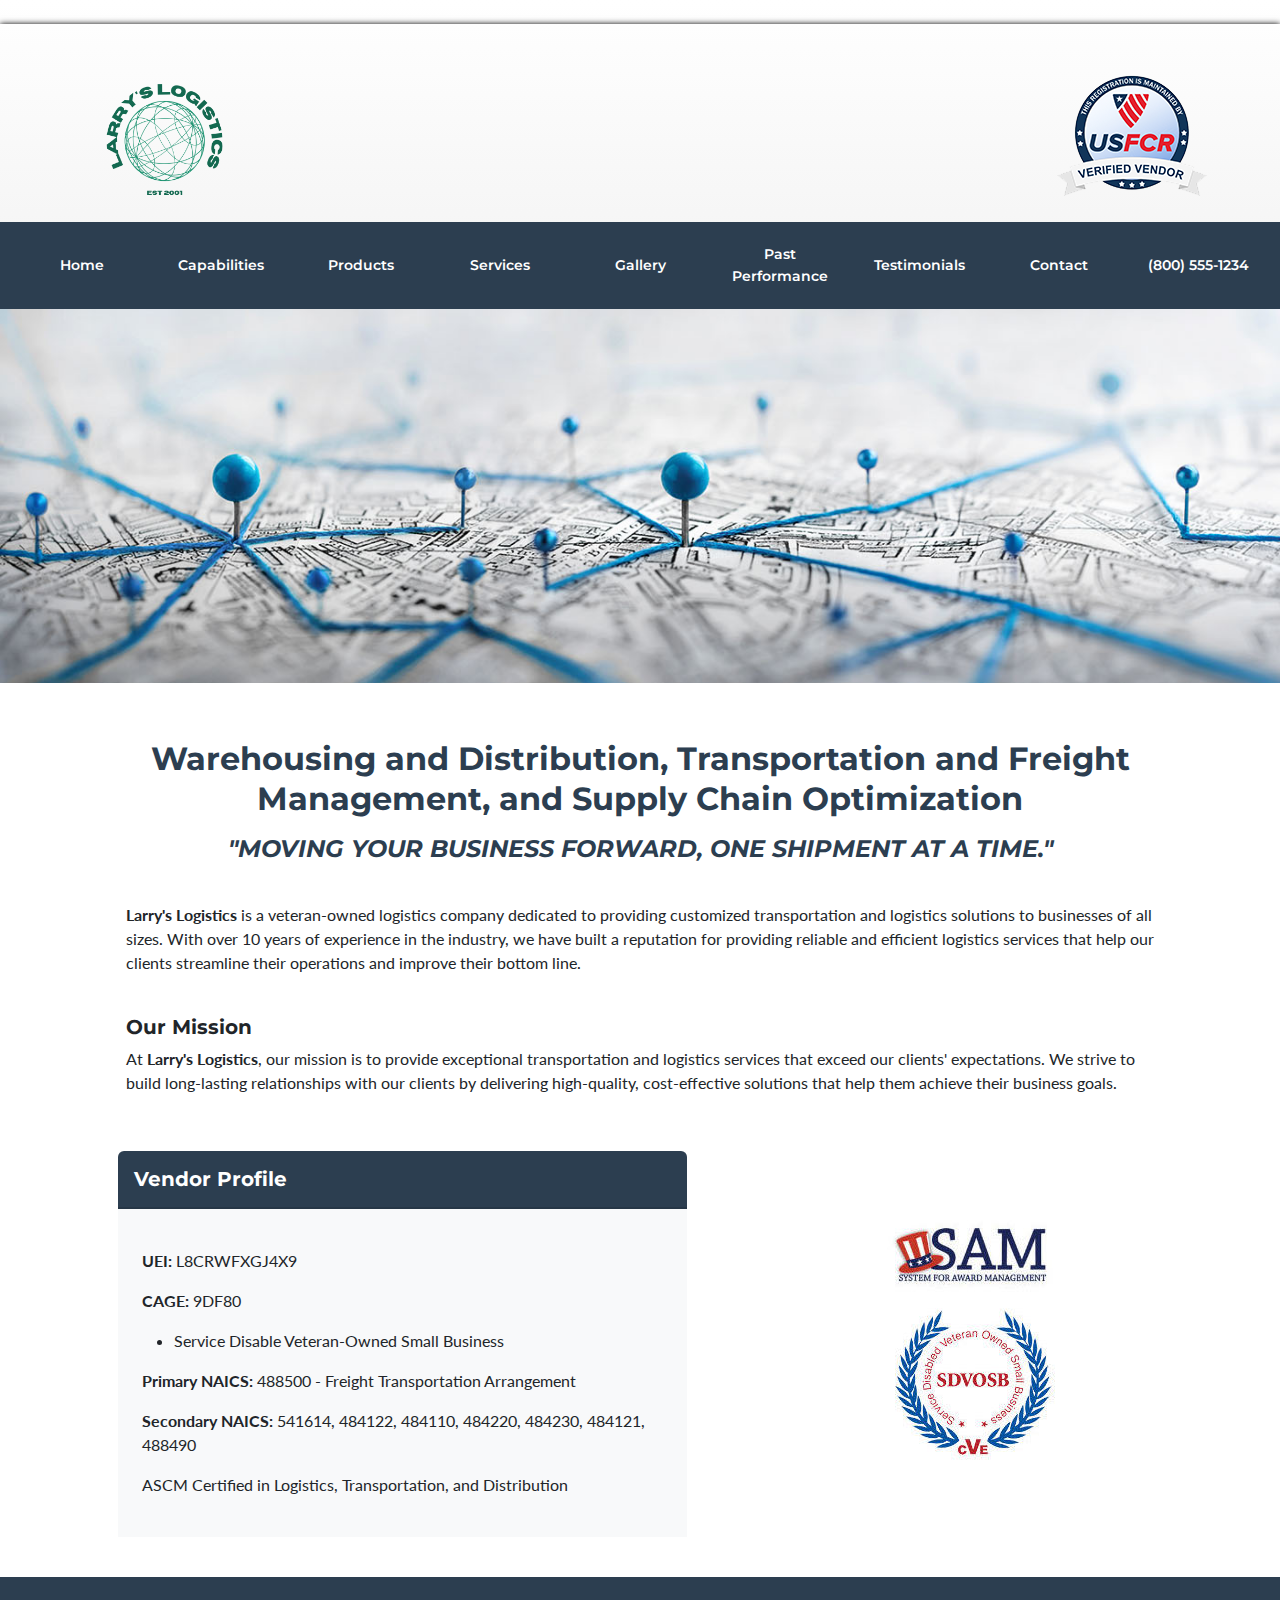
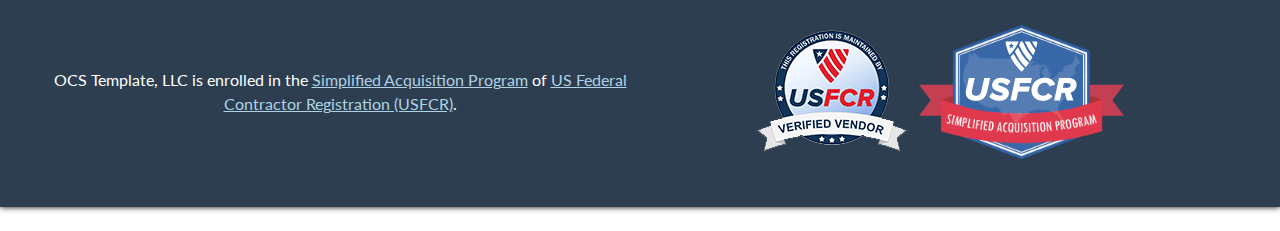
<file: index.html>
<!DOCTYPE html>
<html lang="en">
    <head>
        <meta charset="utf-8" />
        <meta name="viewport" content="width=device-width, initial-scale=1, shrink-to-fit=yes" />
        <meta name="Online Capabilities Statement" content="" />
        <title>Sample - Online Capabilities Website</title>
        <!-- Google fonts-->
        <link href="https://fonts.googleapis.com/css?family=Montserrat:400,700" rel="stylesheet" type="text/css" />
        <link href="https://fonts.googleapis.com/css?family=Lato:400,700,400italic,700italic" rel="stylesheet" type="text/css" />
        <!-- Core theme CSS (includes Bootstrap)-->
        <link href="css/styles.css" rel="stylesheet" />
    </head>
    <body id="page-top">
        <div class="wrapper mx-auto my-0 my-md-4">
            <!-- Header Logo & Vendor Seal -->
            <div class="container">
                <div class="row pb-3 px-lg-3">
                    <div class="col-lg-10 col-md-10 align-items-center pl-lg-3">
                        <a href="index.html"><img src="assets/img/logo.png" class="img-fluid navbar-logo pt-3 pr-2" alt="Logo for Sample Company"></a>
                    </div>
                    <div class="col-lg-2 col-md-2 text-right d-none d-md-block d-lg-block px-lg-5">
                        <a href="https://usfcr.com/services/verified-vendor-program/" target="_blank" title="US Federal Contractor Registration"><img src="assets/vvs.png" class="img pt-3 pr-2" alt="US Federal Contractor Registration's System for Award Management Verified Vendor Seal"></a>
                    </div>
                </div>
            </div>
            <!-- Navigation-->
            <!-- (A) MENU WRAPPER -->
            <nav id="hamnav">
                <!-- (B) THE HAMBURGER -->
                <label for="hamburger">&#9776;Menu</label>
                <input type="checkbox" id="hamburger"/>
                  <!-- (C) MENU ITEMS -->
                    <div id="hamitems">
                        <a href="index.html" class="my-auto">Home</a>
                        <a href="capabilities.html" class="my-auto">Capabilities</a>
                        <a href="products.html" class="my-auto">Products</a>
                        <a href="services.html" class="my-auto">Services</a>
                        <a href="gallery.html" class="my-auto">Gallery</a>
                        <a href="pastperformance.html" class="my-auto">Past Performance</a>
                        <a href="testimonials.html" class="my-auto">Testimonials</a>
                        <a href="contact.html" class="my-auto">Contact</a>
                        <a href="tel:(800) 555-1234" class="my-auto">(800) 555-1234</a>
                    </div>
            </nav>
            <!-- Masthead-->
            <header class="bg-primary text-white text-center">
                <img src="assets/img/featured.jpg" class="img-fluid w-100" alt="Featured Image for Sample Business">
            </header>
            <!-- Introduction & Mission-->
            <section class="page-section bg-primary" id="intro">
                <div class="container">
                    <div class="row p-2">
                        <!-- Intro Section Heading-->
                        <h3 class="page-section-heading text-center text-secondary mb-0 pt-5">Warehousing and Distribution, Transportation and Freight Management, and Supply Chain Optimization</h3>
                        <h4 class="page-section-subheading text-center text-uppercase text-secondary fst-italic">"Moving your business forward, one shipment at a time."</h4>
                            <div class="card-body">
                                <p><strong>Larry's Logistics</strong> is a veteran-owned logistics company dedicated to providing customized transportation and logistics solutions to businesses of all sizes. With over 10 years of experience in the industry, we have built a reputation for providing reliable and efficient logistics services that help our clients streamline their operations and improve their bottom line.</p>
                                <br>
                                <h5>Our Mission</h5>
                                <p>At <strong>Larry's Logistics</strong>, our mission is to provide exceptional transportation and logistics services that exceed our clients' expectations. We strive to build long-lasting relationships with our clients by delivering high-quality, cost-effective solutions that help them achieve their business goals.</p>
                            </div>
                    </div>
                </div>
            </section>
            <!-- Vendor Profile -->
            <section class="page-section bg-primary mb-0 pb-4" id="vendor">
                <div class="container">
                    <div class="row">
                        <!-- Vendor Profile Card -->
                        <div class="card border-0 bg-primary ml-md-3 card-body col-lg-7 col-12" >
                            <div class="card-header bg-secondary text-white pt-3"><h5>Vendor Profile</h3></div>
                                <div class="card-body p-4 bg-light">
                                    <p class="card-text">
                                        <p><strong>UEI: </strong>L8CRWFXGJ4X9</p>
                                        <p><strong>CAGE: </strong>9DF80</p>
                                            <ul>
                                                <li>Service Disable Veteran-Owned Small Business</li>
                                            </ul>
                                        <p><strong>Primary NAICS:</strong> 488500 - Freight Transportation Arrangement</p>
                                        <p><strong>Secondary NAICS:</strong> 541614, 484122, 484110, 484220, 484230, 484121, 488490</p>
                                        <!-- <p><strong>PSC:</strong></p> -->
                                        <p>ASCM Certified in Logistics, Transportation, and Distribution</p>
                                    </p>
                                </div>
                        </div>
                        <!-- SAM Logo Card -->
                        <div class="card border-0 bg-primary ml-md-3 card-body col-lg-5 col-12">
                            <div class="h-100 m-auto d-flex flex-column justify-content-center text-center ">
                                <img class="img-fluid" src="assets/img/sdvosb.jpg" alt="SAM Logo">
                            </div>
                        </div>
                    </div>
            </section>
            <!-- Footer-->
            <footer class="footer text-center py-5">
                <div class="container-fluid">
                    <div class="row px-3 px-md-3">
                        <!-- Footer Location-->
                        <div class="col-md-6 d-flex align-items-center text-center">
                            <p class="mb-4 mb-lg-0">
                                OCS Template, LLC is enrolled in the <a href="http://www.simplifiedacquisitionprogram.org/" target="_blank">Simplified Acquisition Program</a> of <a href="https://usfcr.com/" target="_blank">US Federal Contractor Registration (USFCR)</a>.
                            </p>
                        </div>
                        <!-- Footer About Text-->
                        <div class="col-md-6 text-center">
                            <ul class="list-inline mb-0">
                                <li class="list-inline-item">
                                    <a href="https://usfcr.com/services/verified-vendor-program/" title="US Federal Contractor Registration"><img class="img-fluid" src="assets/vvs.png" alt="US Federal Contractor Registration's System for Award Management Verified Vendor Seal"></a>
                                </li>
                                <li class="list-inline-item">
                                    <a href="http://simplifiedacquisitionprogram.org">
                                        <img src="assets/sap.png" alt="Simplified Acquisition Program" title="Logo of the Simplified Acquisition Program">
                                    </a>
                                </li>
                            </ul>
                        </div>
                    </div>
                </div>
            </footer>
        </div>
        <div class="row">
        </div>
    </body>
</html>
</file>
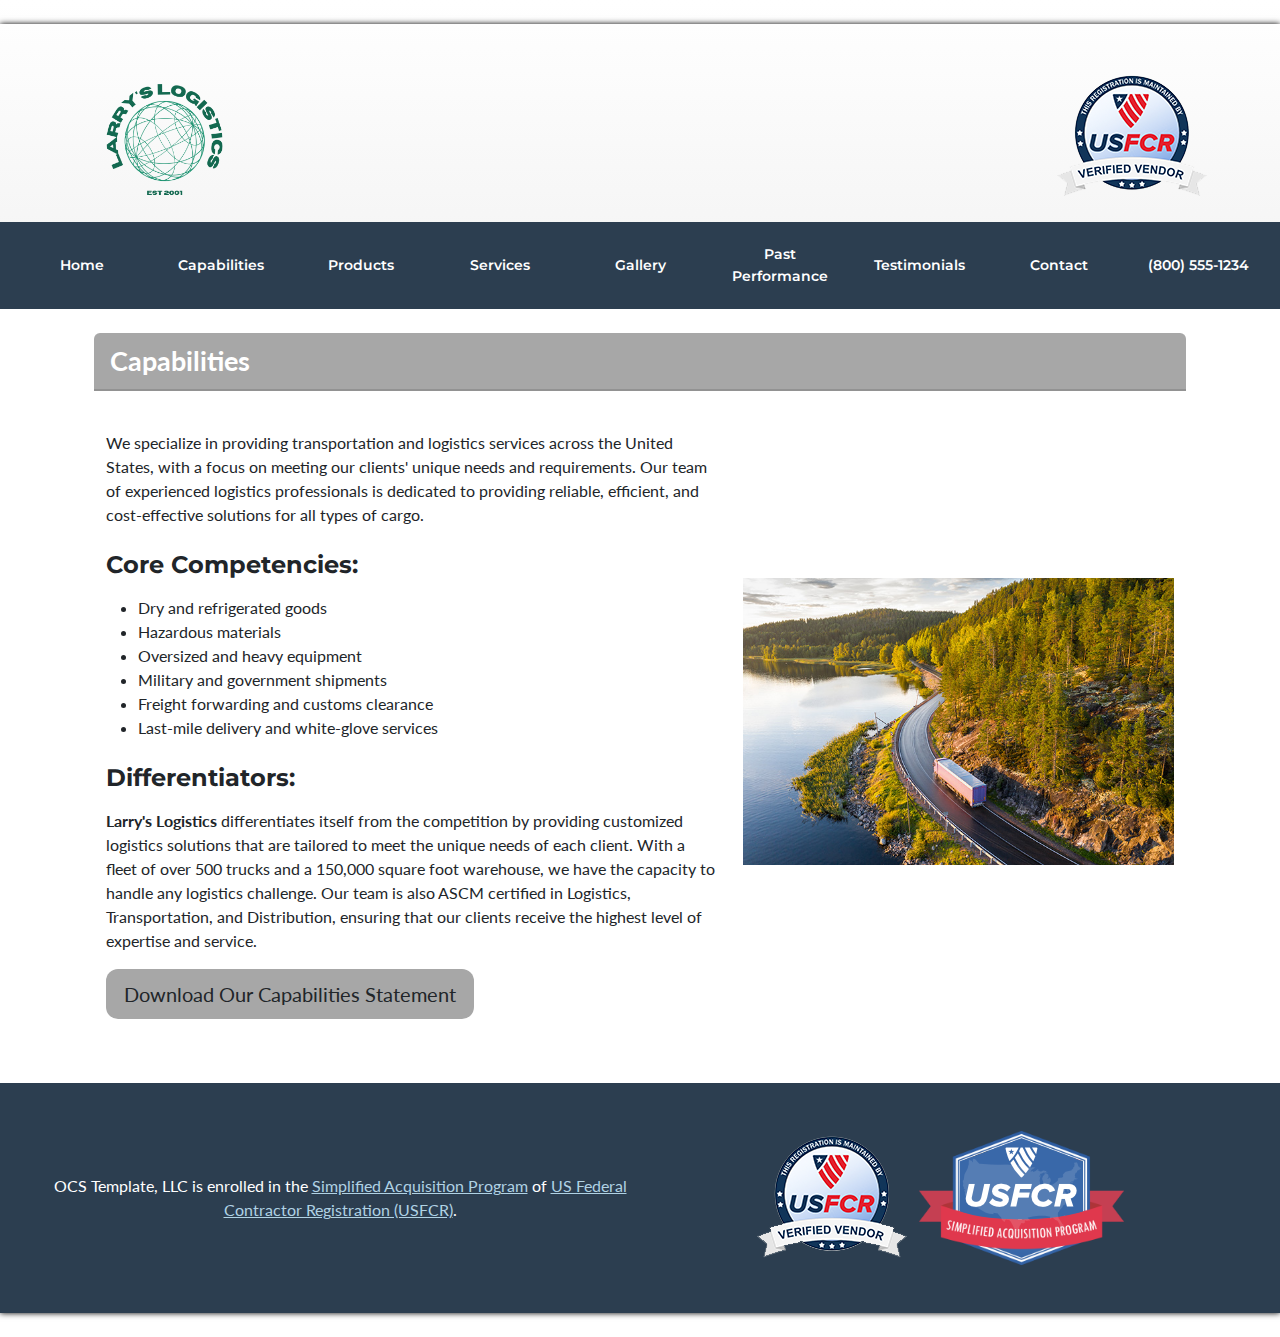
<file: capabilities.html>
<!DOCTYPE html>
<html lang="en">
    <head>
        <meta charset="utf-8" />
        <meta name="viewport" content="width=device-width, initial-scale=1, shrink-to-fit=yes" />
        <meta name="description" content="" />
        <title>Sample - Online Capabilities Website</title>
        <!-- Google fonts-->
        <link href="https://fonts.googleapis.com/css?family=Montserrat:400,700" rel="stylesheet" type="text/css" />
        <link href="https://fonts.googleapis.com/css?family=Lato:400,700,400italic,700italic" rel="stylesheet" type="text/css" />
        <!-- Core theme CSS (includes Bootstrap)-->
        <link href="css/styles.css" rel="stylesheet" />
    </head>
    <body id="page-top">
        <div class="wrapper mx-auto my-0 my-md-4">
            <!-- Header Logo & Vendor Seal -->
            <div class="container">
                <div class="row pb-3 px-lg-3">
                    <div class="col-lg-10 col-md-10 align-items-center pl-lg-3">
                        <a href="index.html"><img src="assets/img/logo.png" class="img-fluid navbar-logo pt-3 pr-2" alt="Logo for Sample Company"></a>
                    </div>
                    <div class="col-lg-2 col-md-2 text-right d-none d-md-block d-lg-block px-lg-5">
                        <a href="https://usfcr.com/services/verified-vendor-program/" target="_blank" title="US Federal Contractor Registration"><img src="assets/vvs.png" class="img pt-3 pr-2" alt="US Federal Contractor Registration's System for Award Management Verified Vendor Seal"></a>
                    </div>
                </div>
            </div>
            <!-- Navigation-->
            <nav id="hamnav">
                <!-- (B) THE HAMBURGER -->
                <label for="hamburger">&#9776;Menu</label>
                <input type="checkbox" id="hamburger"/>
                  <!-- (C) MENU ITEMS -->
                    <div id="hamitems">
                        <a href="index.html" class="my-auto">Home</a>
                        <a href="capabilities.html" class="my-auto">Capabilities</a>
                        <a href="products.html" class="my-auto">Products</a>
                        <a href="services.html" class="my-auto">Services</a>
                        <a href="gallery.html" class="my-auto">Gallery</a>
                        <a href="pastperformance.html" class="my-auto">Past Performance</a>
                        <a href="testimonials.html" class="my-auto">Testimonials</a>
                        <a href="contact.html" class="my-auto">Contact</a>
                        <a href="tel:(800) 555-1234" class="my-auto">(800) 555-1234</a>
                    </div>
            </nav>
            <!-- Capabilities -->
            <section class="page-section bg-primary mb-0" id="vendor">
                <div class="container">
                    <div class="row pt-4 px-4">
                        <div class="card-header bg-success text-white">
                            <strong>Capabilities</strong>
                        </div>
                        <!-- Capabilities Card -->
                        <div class="col-lg-7 col-md-7 col-sm-12 py-4 bg-primary border-0 pb-lg-5 pb-md-5 pb-sm-0" >
                            <p class="card-text">
                                <p>We specialize in providing transportation and logistics services across the United States, with a focus on meeting our clients' unique needs and requirements. Our team of experienced logistics professionals is dedicated to providing reliable, efficient, and cost-effective solutions for all types of cargo.</p>
                                <h4 class="py-2">Core Competencies:</h4>
                                    <ul>
                                        <li>Dry and refrigerated goods</li>
                                        <li>Hazardous materials</li>
                                        <li>Oversized and heavy equipment</li>
                                        <li>Military and government shipments</li>
                                        <li>Freight forwarding and customs clearance</li>
                                        <li>Last-mile delivery and white-glove services</li>
                                    </ul>
                                <!-- Differentiators Card -->
                                <h4 class="py-2">Differentiators:</h4>
                                    <p><strong>Larry's Logistics </strong>differentiates itself from the competition by providing customized logistics solutions that are tailored to meet the unique needs of each client. With a fleet of over 500 trucks and a 150,000 square foot warehouse, we have the capacity to handle any logistics challenge. Our team is also ASCM certified in Logistics, Transportation, and Distribution, ensuring that our clients receive the highest level of expertise and service.</p>
                                    <a href="assets\capabilities.pdf" download="capabilities.pdf" class="btn btn-lg bg-success">Download Our Capabilities Statement</a>
                            </p>
                        </div>
                        <!-- Capabilities Images -->
                        <div class="m-auto align-items-center col-lg-5 col-md-5 py-3 pb-sm-5">
                            <img class="img-fluid" src="assets/img/cape-image1.jpg" alt="Cape Image 1">
                                    <!-- <img class="img-fluid" src="assets/img/cape-image1.jpg" alt="Cape Image 2" style="padding-top: 1.5rem"> -->
                                    <!-- <img class="img-fluid" src="assets/img/cape-image2.jpg" alt="Cape Image 3" style="padding-top: 1.5rem"> -->
                        </div>
                    </div>
                </div>
            </section>
            <!-- Footer-->
            <footer class="footer text-center py-5">
                <div class="container-fluid">
                    <div class="row px-3 px-md-3">
                        <!-- Footer Location-->
                        <div class="col-md-6 d-flex align-items-center text-center">
                            <p class="mb-4 mb-lg-0">
                                OCS Template, LLC is enrolled in the <a href="http://www.simplifiedacquisitionprogram.org/" target="_blank">Simplified Acquisition Program</a> of <a href="https://usfcr.com/" target="_blank">US Federal Contractor Registration (USFCR)</a>.
                            </p>
                        </div>
                        <!-- Footer About Text-->
                        <div class="col-md-6 text-center">
                            <ul class="list-inline mb-0">
                                <li class="list-inline-item">
                                    <a href="https://usfcr.com/services/verified-vendor-program/" title="US Federal Contractor Registration"><img class="img-fluid" src="assets/vvs.png" alt="US Federal Contractor Registration's System for Award Management Verified Vendor Seal"></a>
                                </li>
                                <li class="list-inline-item">
                                    <a href="http://simplifiedacquisitionprogram.org">
                                        <img src="assets/sap.png" alt="Simplified Acquisition Program" title="Logo of the Simplified Acquisition Program">
                                    </a>
                                </li>
                            </ul>
                        </div>
                    </div>
                </div>
            </footer>
        </div>
        <div class="row">
        </div>
    </body>
</html>
</file>
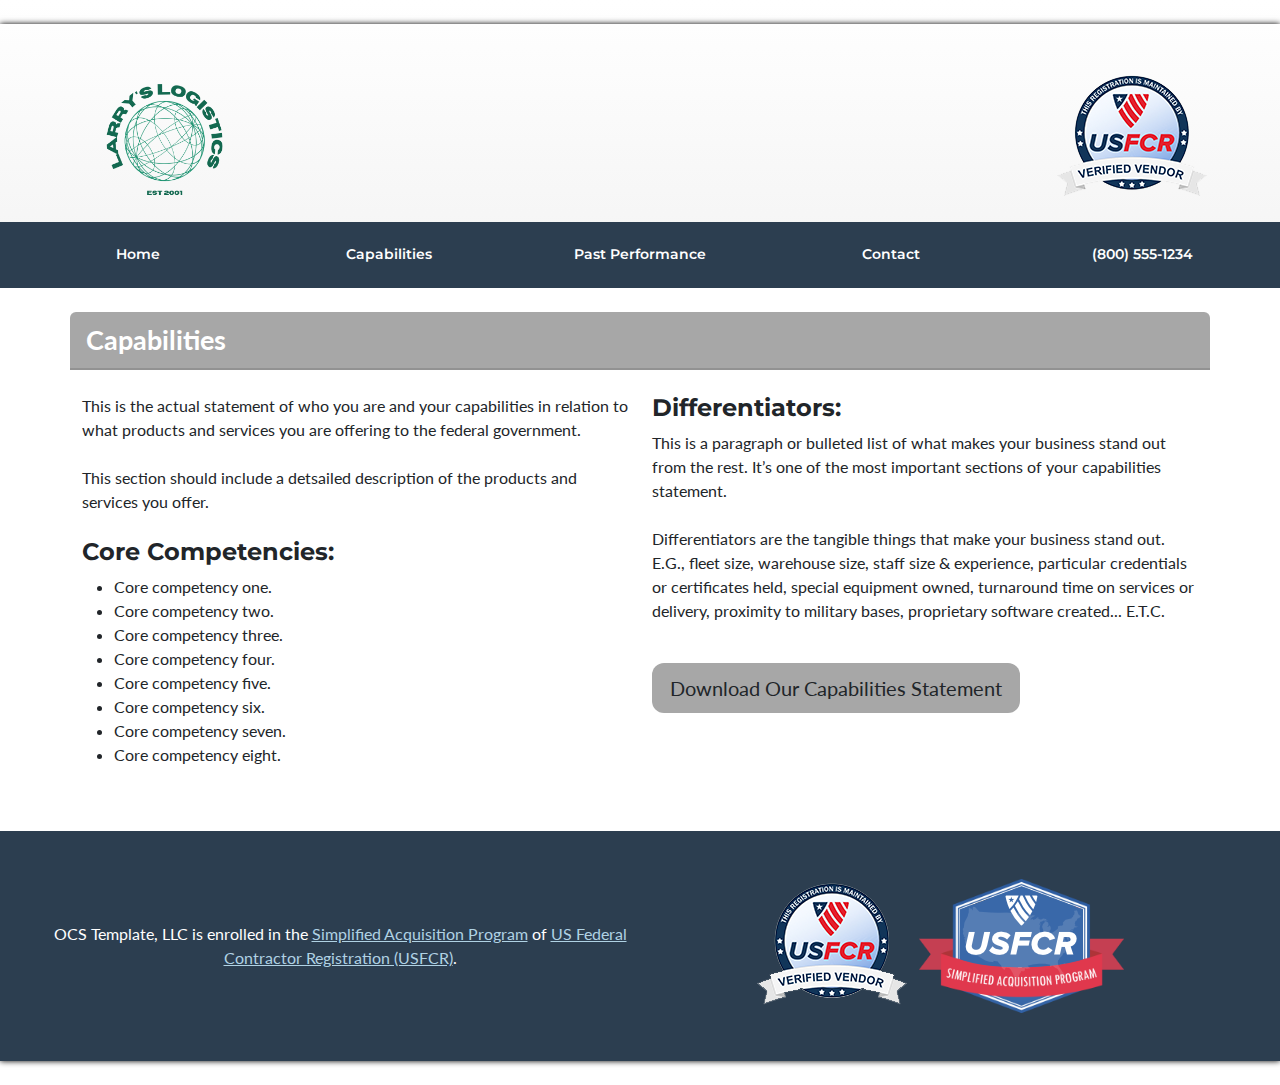
<file: capabilities_nopic.html>
<!DOCTYPE html>
<html lang="en">
	<head>
		<meta charset="utf-8" />
		<meta name="viewport" content="width=device-width, initial-scale=1, shrink-to-fit=yes" />
		<meta name="description" content="" />
		<title>Sample - Online Capabilities Website</title>
		<!-- Google fonts-->
		<link href="https://fonts.googleapis.com/css?family=Montserrat:400,700" rel="stylesheet" type="text/css" />
		<link href="https://fonts.googleapis.com/css?family=Lato:400,700,400italic,700italic" rel="stylesheet" type="text/css" />
		<!-- Core theme CSS (includes Bootstrap)-->
		<link href="css/styles.css" rel="stylesheet" />
	</head>
	<body id="page-top">
		<div class="wrapper mx-auto my-0 my-md-4">
			<!-- Header Logo & Vendor Seal -->
			<div class="container">
				<div class="row pb-3 px-lg-3">
					<div class="col-lg-10 col-md-10 align-items-center pl-lg-3">
						<a href="index.html"><img src="assets/img/logo.png" class="img-fluid navbar-logo pt-3 pr-2" alt="Logo for Sample Company"></a>
					</div>
					<div class="col-lg-2 col-md-2 text-right d-none d-md-block d-lg-block px-lg-5">
						<a href="https://usfcr.com/services/verified-vendor-program/" target="_blank" title="US Federal Contractor Registration"><img src="assets/vvs.png" class="img pt-3 pr-2" alt="US Federal Contractor Registration's System for Award Management Verified Vendor Seal"></a>
					</div>
				</div>
			</div>
			<!-- Navigation-->
			<nav id="hamnav">
                <!-- (B) THE HAMBURGER -->
                <label for="hamburger">&#9776;Menu</label>
                <input type="checkbox" id="hamburger"/>
                  <!-- (C) MENU ITEMS -->
                    <div id="hamitems">
                        <a href="index.html">Home</a>
                        <a href="capabilities.html">Capabilities</a>
                        <!-- <a href="products.html">Products</a>
                        <a href="services.html">Services</a>
                        <a href="gallery.html">Gallery</a> -->
                        <a href="pastperformance.html">Past Performance</a>
                        <!-- <a href="testimonials.html">Testimonials</a> -->
                        <a href="contact.html">Contact</a>
                        <a href="tel:(800) 555-1234">(800) 555-1234</a>
                    </div>
            </nav>
			<!-- Capabilities -->
			<section class="page-section bg-primary" id="vendor">
				<div class="container bg-primary">
					<div class="row">
						<div class="card-header mt-4 mb-4 bg-success text-white">
							<strong>Capabilities</strong>
						</div>
					</div>
					<!-- Capabilities Card -->
					<div class="row">
						<div class="col-lg-6 col-md-6 col-sm-12 card bg-primary border-0 pb-lg-5 pb-md-5 pb-sm-0" >
							<p>This is the actual statement of who you are and your capabilities in relation to what products and services you are offering to the federal government.
							<br><br>
							This section should include a detsailed description of the products and services you offer.</p>
							<h4 class="pt-2">Core Competencies:</h4>
								<ul>
									<li>Core competency one.</li>
									<li>Core competency two.</li>
									<li>Core competency three.</li>
									<li>Core competency four.</li>
									<li>Core competency five.</li>
									<li>Core competency six.</li>
									<li>Core competency seven.</li>
									<li>Core competency eight.</li>
								</ul>

						</div>
						<!-- Differentiators Card -->
						<div class=" border-0 bg-primary col-lg-6 col-md-6 col-sm-12">
							<h4>Differentiators:</h4>
								<p>This is a paragraph or bulleted list of what makes your business stand out from the rest. It’s one of the most important sections of your capabilities statement.
								<br><br>
								Differentiators are the tangible things that make your business stand out. E.G., fleet size, warehouse size, staff size & experience, particular credentials or certificates held, special equipment owned, turnaround time on services or delivery, proximity to military bases, proprietary software created... E.T.C.</p>
								<br><a href="assets\capabilities.pdf" download="capabilities.pdf" class="btn btn-lg bg-success">Download Our Capabilities Statement</a>
						</div>
					</div>
				</div>
			</section>
			<!-- Footer-->
			<footer class="footer text-center py-5">
				<div class="container-fluid">
					<div class="row px-3 px-md-3">
						<!-- Footer Location-->
						<div class="col-md-6 d-flex align-items-center text-center">
							<p class="mb-4 mb-lg-0">
								OCS Template, LLC is enrolled in the <a href="http://www.simplifiedacquisitionprogram.org/" target="_blank">Simplified Acquisition Program</a> of <a href="https://usfcr.com/" target="_blank">US Federal Contractor Registration (USFCR)</a>.
							</p>
						</div>
						<!-- Footer About Text-->
						<div class="col-md-6 text-center">
							<ul class="list-inline mb-0">
								<li class="list-inline-item">
									<a href="https://usfcr.com/services/verified-vendor-program/" title="US Federal Contractor Registration"><img class="img-fluid" src="assets/vvs.png" alt="US Federal Contractor Registration's System for Award Management Verified Vendor Seal"></a>
								</li>
								<li class="list-inline-item">
									<a href="http://simplifiedacquisitionprogram.org">
										<img src="assets/sap.png" alt="Simplified Acquisition Program" title="Logo of the Simplified Acquisition Program">
									</a>
								</li>
							</ul>
						</div>
					</div>
				</div>
			</footer>
		</div>
		<div class="row">
		</div>
	</body>
</html>
</file>
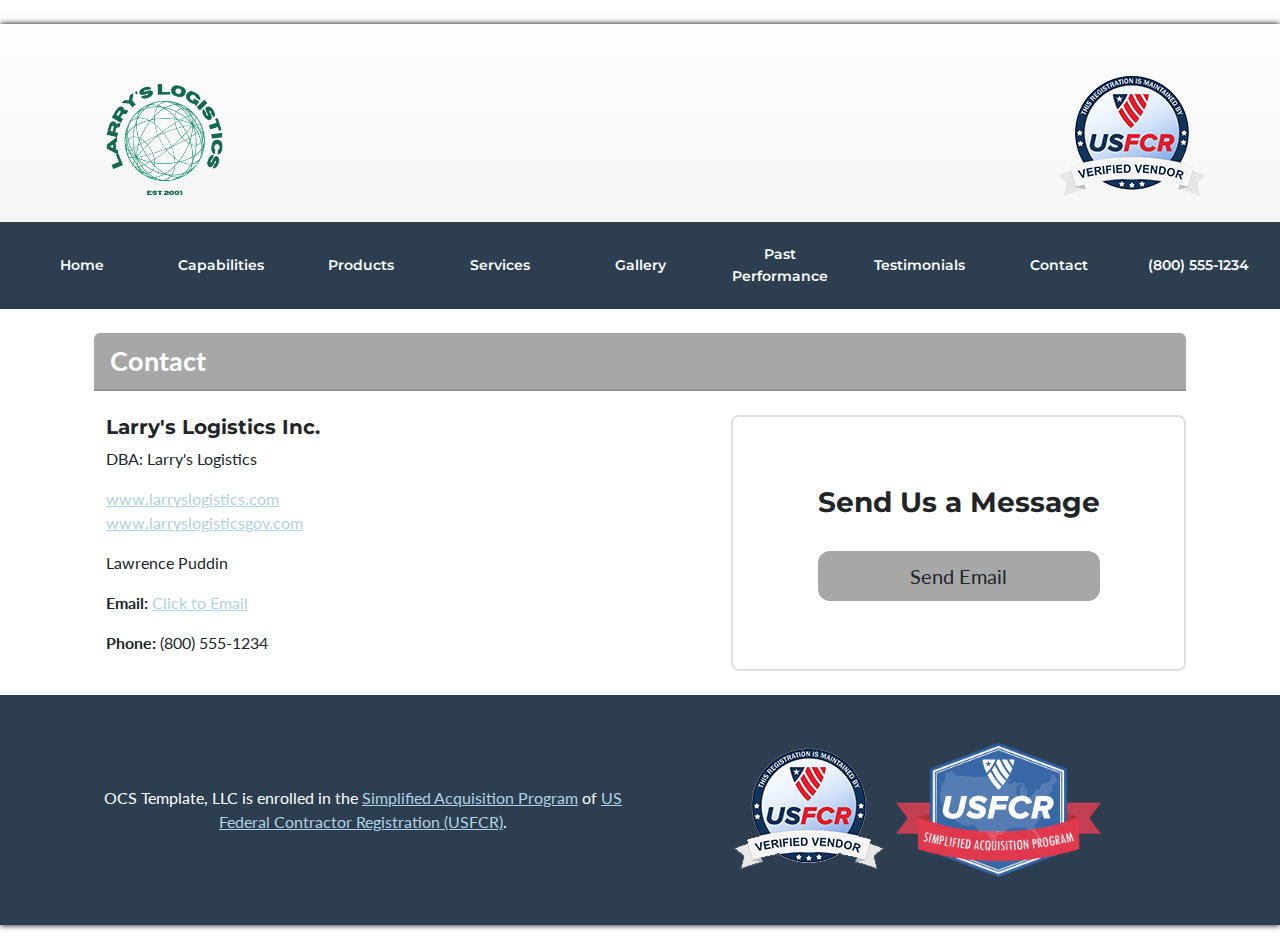
<file: contact.html>
<!DOCTYPE html>
<html lang="en">
    <head>
        <meta charset="utf-8" />
        <meta name="viewport" content="width=device-width, initial-scale=1, shrink-to-fit=yes" />
        <meta name="description" content="" />
        <title>Sample - Online Capabilities Website</title>
        <!-- Google fonts-->
        <link href="https://fonts.googleapis.com/css?family=Montserrat:400,700" rel="stylesheet" type="text/css" />
        <link href="https://fonts.googleapis.com/css?family=Lato:400,700,400italic,700italic" rel="stylesheet" type="text/css" />
        <!-- Core theme CSS (includes Bootstrap)-->
        <link href="css/styles.css" rel="stylesheet" />
    </head>
    <body id="page-top">
        <div class="wrapper mx-auto my-0 my-md-4">
            <!-- Header Logo & Vendor Seal -->
            <div class="container">
                <div class="row pb-3 px-lg-3">
                    <div class="col-lg-10 col-md-10 align-items-center pl-lg-3">
                        <a href="index.html"><img src="assets/img/logo.png" class="img-fluid navbar-logo pt-3 pr-2" alt="Logo for Sample Company"></a>
                    </div>
                    <div class="col-lg-2 col-md-2 text-right d-none d-md-block d-lg-block px-lg-5">
                        <a href="https://usfcr.com/services/verified-vendor-program/" target="_blank" title="US Federal Contractor Registration"><img src="assets/vvs.png" class="img pt-3 pr-2" alt="US Federal Contractor Registration's System for Award Management Verified Vendor Seal"></a>
                    </div>
                </div>
            </div>
            <!-- Navigation-->
            <nav id="hamnav">
                <!-- (B) THE HAMBURGER -->
                <label for="hamburger">&#9776;Menu</label>
                <input type="checkbox" id="hamburger"/>
                  <!-- (C) MENU ITEMS -->
                    <div id="hamitems">
                        <a href="index.html" class="my-auto">Home</a>
                        <a href="capabilities.html" class="my-auto">Capabilities</a>
                        <a href="products.html" class="my-auto">Products</a>
                        <a href="services.html" class="my-auto">Services</a>
                        <a href="gallery.html" class="my-auto">Gallery</a>
                        <a href="pastperformance.html" class="my-auto">Past Performance</a>
                        <a href="testimonials.html" class="my-auto">Testimonials</a>
                        <a href="contact.html" class="my-auto">Contact</a>
                        <a href="tel:(800) 555-1234" class="my-auto">(800) 555-1234</a>
                    </div>
            </nav>
            <!-- Contact Info -->
            <section class="page-section bg-primary" id="contact">
                <div class="container">
                    <div class="row pt-4 px-4">
                        <div class="card-header bg-success text-white">
                            <strong>Contact</strong>
                        </div>
                    </div>
                        <!-- Contact Card -->
                        <div class="row p-4">
                            <div class="card border-0 bg-white col-lg-7 col-12">
                                <h5>Larry's Logistics Inc.</h5>
                                <p>DBA: Larry's Logistics</p>
                                <p><a target="_blank" href="http://randomfactgenerator.net/">www.larryslogistics.com</a><br>
                                <a target="_blank" href="https://media1.giphy.com/media/lcvjDNIJ8CS88/giphy.gif?cid=ecf05e47p6uiuzqlcl4jjtfpejqibjkrxk7x5986298undu7&rid=giphy.gif&ct=g">www.larryslogisticsgov.com</a></p>
                                <p>Lawrence Puddin</p>
                                <p><strong>Email: </strong><a href="mailto:sapsupport@usfcr.com">Click to Email</a></p>
                                <p><strong>Phone: </strong>(800) 555-1234</p>
                            </div>
                            <!-- Send Email Card -->
                            <div class="card card-body col-lg-5 col-12 ">
                                <div class="h-100 m-auto d-flex flex-column justify-content-center text-center ">
                                    <h3>Send Us a Message</h3>
                                    <br><a href="mailto:sapsupport@usfcr.com?subject=Inquiry from your Online Capabilities Statement: " class="btn btn-lg bg-success">Send Email</a>
                                </div>
                            </div>
                        </div>

                </div>
            </section>
            <!-- Footer-->
            <footer class="footer text-center py-5">
                <div class="container">
                    <div class="row px-3 px-md-3">
                        <!-- Footer Location-->
                        <div class="col-md-6 d-flex align-items-center text-center">
                            <p class="mb-4 mb-lg-0">
                                OCS Template, LLC is enrolled in the <a href="http://www.simplifiedacquisitionprogram.org/" target="_blank">Simplified Acquisition Program</a> of <a href="https://usfcr.com/" target="_blank">US Federal Contractor Registration (USFCR)</a>.
                            </p>
                        </div>
                        <!-- Footer About Text-->
                        <div class="col-md-6 text-center">
                            <ul class="list-inline mb-0">
                                <li class="list-inline-item">
                                    <a href="https://usfcr.com/services/verified-vendor-program/" title="US Federal Contractor Registration"><img class="img-fluid" src="assets/vvs.png" alt="US Federal Contractor Registration's System for Award Management Verified Vendor Seal"></a>
                                </li>
                                <li class="list-inline-item">
                                    <a href="http://simplifiedacquisitionprogram.org">
                                        <img src="assets/sap.png" alt="Simplified Acquisition Program" title="Logo of the Simplified Acquisition Program">
                                    </a>
                                </li>
                            </ul>
                        </div>
                    </div>
                </div>
            </footer>
        </div>
        <div class="row">
        </div>
    </body>
</html>
</file>
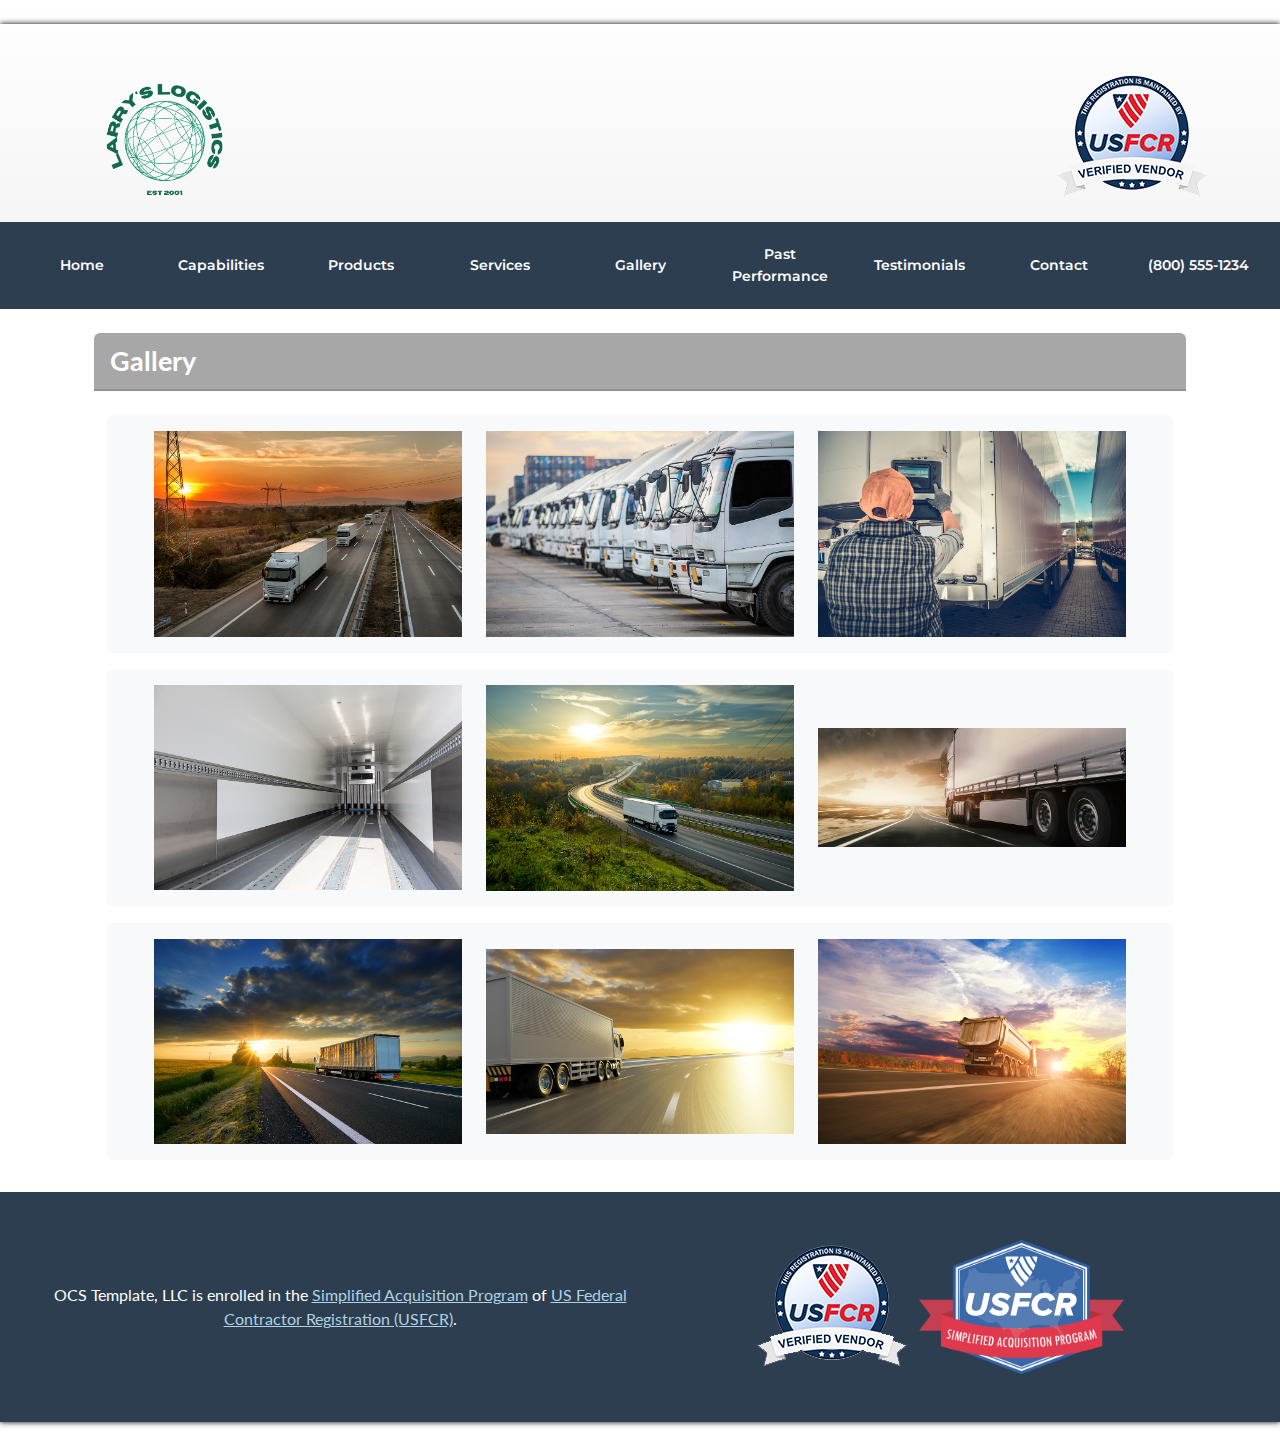
<file: gallery.html>
<!DOCTYPE html>
<html lang="en">
    <head>
        <meta charset="utf-8" />
        <meta name="viewport" content="width=device-width, initial-scale=1, shrink-to-fit=yes" />
        <meta name="description" content="" />
        <title>Sample - Online Capabilities Website</title>
        <!-- Google fonts-->
        <link href="https://fonts.googleapis.com/css?family=Montserrat:400,700" rel="stylesheet" type="text/css" />
        <link href="https://fonts.googleapis.com/css?family=Lato:400,700,400italic,700italic" rel="stylesheet" type="text/css" />
        <!-- Core theme CSS (includes Bootstrap)-->
        <link href="css/styles.css" rel="stylesheet" />
    </head>
    <body id="page-top">
        <div class="wrapper mx-auto my-0 my-md-4">
            <!-- Header Logo & Vendor Seal -->
            <div class="container">
                <div class="row pb-3 px-lg-3">
                    <div class="col-lg-10 col-md-10 align-items-center pl-lg-3">
                        <a href="index.html"><img src="assets/img/logo.png" class="img-fluid navbar-logo pt-3 pr-2" alt="Logo for Sample Company"></a>
                    </div>
                    <div class="col-lg-2 col-md-2 text-right d-none d-md-block d-lg-block px-lg-5">
                        <a href="https://usfcr.com/services/verified-vendor-program/" target="_blank" title="US Federal Contractor Registration"><img src="assets/vvs.png" class="img pt-3 pr-2" alt="US Federal Contractor Registration's System for Award Management Verified Vendor Seal"></a>
                    </div>
                </div>
            </div>
            <!-- Navigation-->
            <nav id="hamnav">
                <!-- (B) THE HAMBURGER -->
                <label for="hamburger">&#9776;Menu</label>
                <input type="checkbox" id="hamburger"/>
                  <!-- (C) MENU ITEMS -->
                    <div id="hamitems">
                        <a href="index.html" class="my-auto">Home</a>
                        <a href="capabilities.html" class="my-auto">Capabilities</a>
                        <a href="products.html" class="my-auto">Products</a>
                        <a href="services.html" class="my-auto">Services</a>
                        <a href="gallery.html" class="my-auto">Gallery</a>
                        <a href="pastperformance.html" class="my-auto">Past Performance</a>
                        <a href="testimonials.html" class="my-auto">Testimonials</a>
                        <a href="contact.html" class="my-auto">Contact</a>
                        <a href="tel:(800) 555-1234" class="my-auto">(800) 555-1234</a>
                    </div>
            </nav>
            <!-- End Navigation-->
            <!-- Gallery -->
            <section class="page-section bg-primary mb-0" id="gallery">
                <div class="container">
                    <div class="row p-4">
                        <div class="card-header bg-success text-white"><strong>Gallery</strong>
                        </div>
                        <!-- 1st Gallery Row -->
                        <div class="pt-lg-4 pb-lg-2 pt-md-4 pb-md-2">
                            <div class="col-lg-12 card border-0 bg-light">
                                <div class="card-body row py-3">
                                    <div class="m-auto align-items-center col-lg-4 col-md-4">
                                        <a href="#gal1">
                                          <img src="assets/img/gal-01.jpg" class="img-fluid">
                                        </a>
                                        <a href="#_" class="lightbox" id="gal1">
                                          <img src="assets/img/gal-01.jpg" alt="Gallery Image 1">
                                        </a>
                                    </div>
                                    <div class="m-auto align-items-center col-lg-4 col-md-4">
                                        <a href="#gal2">
                                          <img src="assets/img/gal-02.jpg" class="img-fluid">
                                        </a>
                                        <a href="#_" class="lightbox" id="gal2">
                                            <img src="assets/img/gal-02.jpg" alt="Gallery Image 2">
                                        </a>
                                    </div>
                                    <div class="m-auto align-items-center col-lg-4 col-md-4">
                                        <a href="#gal3">
                                          <img src="assets/img/gal-03.jpg" class="img-fluid">
                                        </a>
                                        <a href="#_" class="lightbox" id="gal3">
                                            <img src="assets/img/gal-03.jpg" alt="Gallery Image 3">
                                        </a>
                                    </div>
                                </div>
                            </div>
                        </div>
                        <!-- 2nd Gallery Row -->
                        <div class="py-lg-2 py-md-2">
                            <div class="col-lg-12 card border-0 bg-light">
                                <div class="card-body row py-3">
                                    <div class="m-auto align-items-center col-lg-4 col-md-4">
                                        <a href="#gal4">
                                          <img src="assets/img/gal-04.jpg" class="img-fluid">
                                        </a>
                                        <a href="#_" class="lightbox" id="gal4">
                                            <img src="assets/img/gal-04.jpg" alt="Gallery Image 4">
                                        </a>
                                    </div>
                                    <div class="m-auto align-items-center col-lg-4 col-md-4">
                                        <a href="#gal5">
                                          <img src="assets/img/gal-05.jpg" class="img-fluid">
                                        </a>
                                        <a href="#_" class="lightbox" id="gal5">
                                            <img src="assets/img/gal-05.jpg" alt="Gallery Image 5">
                                        </a>
                                    </div>
                                    <div class="m-auto align-items-center col-lg-4 col-md-4">
                                        <a href="#gal6">
                                          <img src="assets/img/gal-06.jpg" class="img-fluid">
                                        </a>
                                        <a href="#_" class="lightbox" id="gal6">
                                            <img src="assets/img/gal-06.jpg" alt="Gallery Image 6">
                                        </a>
                                    </div>
                                </div>
                            </div>
                        </div>
                        <!-- 3rd Gallery Row -->
                        <div class="py-lg-2 py-md-2">
                            <div class="col-lg-12 card border-0 bg-light">
                                <div class="card-body row py-3">
                                    <div class="m-auto align-items-center col-lg-4 col-md-4">
                                        <a href="#gal7">
                                          <img src="assets/img/gal-07.jpg" class="img-fluid">
                                        </a>
                                        <a href="#_" class="lightbox" id="gal7">
                                            <img class="img-fluid" src="assets/img/gal-07.jpg" alt="Gallery Image 7">
                                        </a>
                                    </div>
                                    <div class="m-auto align-items-center col-lg-4 col-md-4">
                                        <a href="#gal8">
                                          <img src="assets/img/gal-08.jpg" class="img-fluid">
                                        </a>
                                        <a href="#_" class="lightbox" id="gal8">
                                            <img class="img-fluid" src="assets/img/gal-08.jpg" alt="Gallery Image 8">
                                        </a>
                                    </div>
                                    <div class="m-auto align-items-center col-lg-4 col-md-4">
                                        <a href="#gal9">
                                          <img src="assets/img/gal-09.jpg" class="img-fluid">
                                        </a>
                                        <a href="#_" class="lightbox" id="gal9">
                                            <img class="img-fluid" src="assets/img/gal-09.jpg" alt="Gallery Image 9">
                                        </a>
                                    </div>
                                </div>
                            </div>
                        </div>
                        <!-- End Gallery Rows -->
                    </div>
                </div>
            </section>
            <!-- End Gallery -->
            <!-- Footer-->
            <footer class="footer text-center py-5">
                <div class="container-fluid">
                    <div class="row px-3 px-md-3">
                        <!-- Footer Location-->
                        <div class="col-md-6 d-flex align-items-center text-center">
                            <p class="mb-4 mb-lg-0">
                                OCS Template, LLC is enrolled in the <a href="http://www.simplifiedacquisitionprogram.org/" target="_blank">Simplified Acquisition Program</a> of <a href="https://usfcr.com/" target="_blank">US Federal Contractor Registration (USFCR)</a>.
                            </p>
                        </div>
                        <!-- Footer About Text-->
                        <div class="col-md-6 text-center">
                            <ul class="list-inline mb-0">
                                <li class="list-inline-item">
                                    <a href="https://usfcr.com/services/verified-vendor-program/" title="US Federal Contractor Registration"><img class="img-fluid" src="assets/vvs.png" alt="US Federal Contractor Registration's System for Award Management Verified Vendor Seal"></a>
                                </li>
                                <li class="list-inline-item">
                                    <a href="http://simplifiedacquisitionprogram.org">
                                        <img src="assets/sap.png" alt="Simplified Acquisition Program" title="Logo of the Simplified Acquisition Program">
                                    </a>
                                </li>
                            </ul>
                        </div>
                    </div>
                </div>
            </footer>
        </div>
        <div class="row">
        </div>
    </body>
</html>
</file>
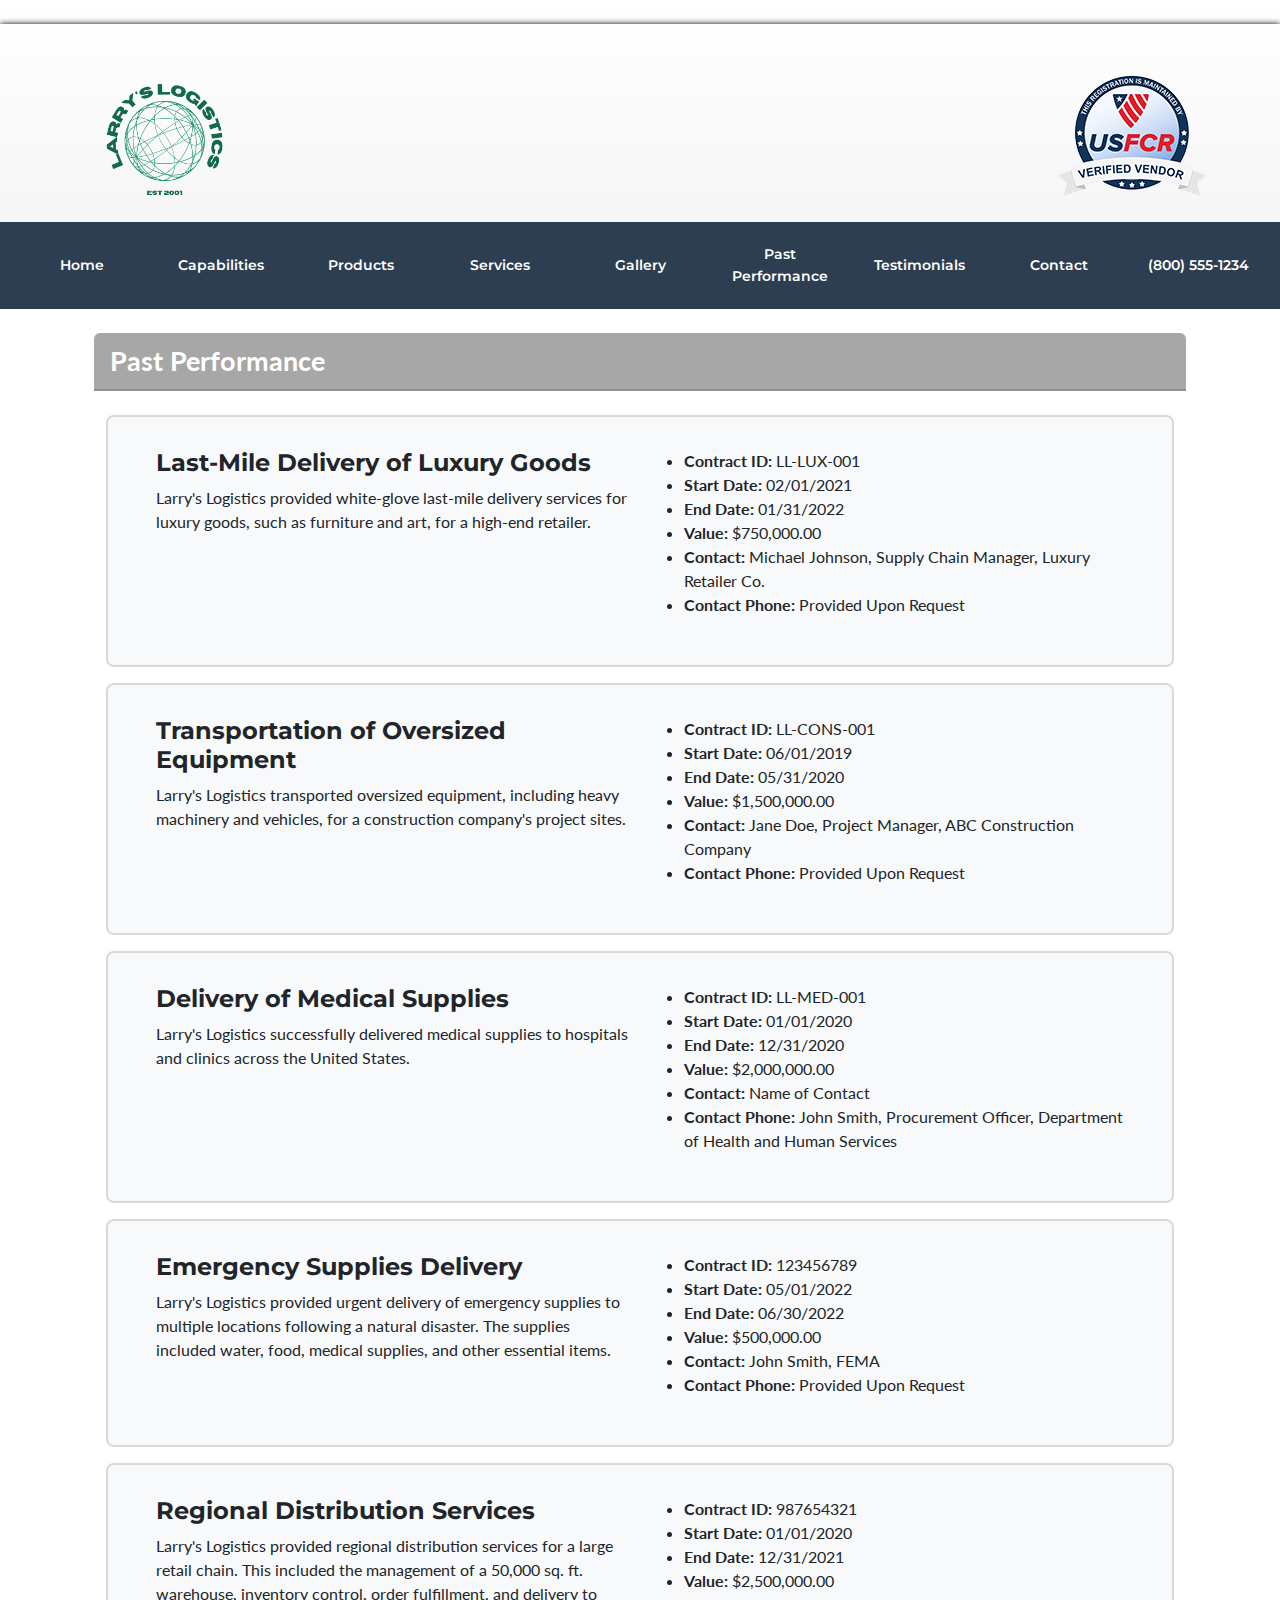
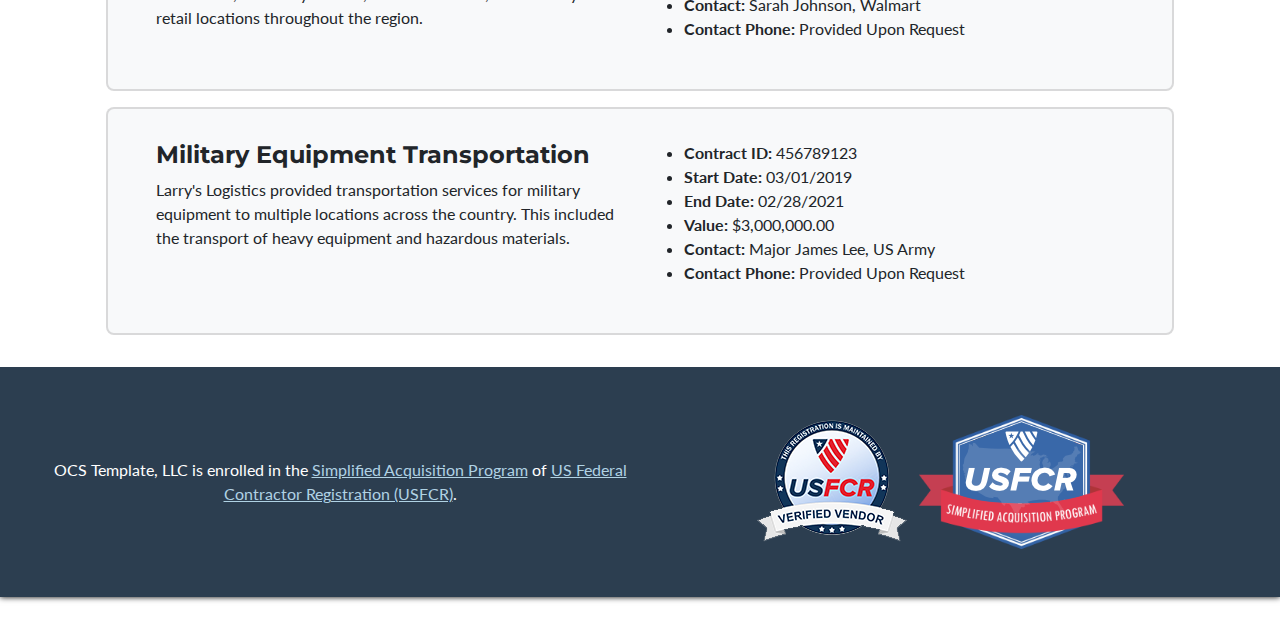
<file: pastperformance.html>
<!DOCTYPE html>
<html lang="en">
    <head>
        <meta charset="utf-8" />
        <meta name="viewport" content="width=device-width, initial-scale=1, shrink-to-fit=yes" />
        <meta name="description" content="" />
        <title>Sample - Online Capabilities Website</title>
        <!-- Google fonts-->
        <link href="https://fonts.googleapis.com/css?family=Montserrat:400,700" rel="stylesheet" type="text/css" />
        <link href="https://fonts.googleapis.com/css?family=Lato:400,700,400italic,700italic" rel="stylesheet" type="text/css" />
        <!-- Core theme CSS (includes Bootstrap)-->
        <link href="css/styles.css" rel="stylesheet" />
    </head>
    <body id="page-top">
        <div class="wrapper mx-auto my-0 my-md-4">
            <!-- Header Logo & Vendor Seal -->
            <div class="container">
                <div class="row pb-3 px-lg-3">
                    <div class="col-lg-10 col-md-10 align-items-center pl-lg-3">
                        <a href="index.html"><img src="assets/img/logo.png" class="img-fluid navbar-logo pt-3 pr-2" alt="Logo for Sample Company"></a>
                    </div>
                    <div class="col-lg-2 col-md-2 text-right d-none d-md-block d-lg-block px-lg-5">
                        <a href="https://usfcr.com/services/verified-vendor-program/" target="_blank" title="US Federal Contractor Registration"><img src="assets/vvs.png" class="img pt-3 pr-2" alt="US Federal Contractor Registration's System for Award Management Verified Vendor Seal"></a>
                    </div>
                </div>
            </div>
            <!-- Navigation-->
            <nav id="hamnav">
                <!-- (B) THE HAMBURGER -->
                <label for="hamburger">&#9776;Menu</label>
                <input type="checkbox" id="hamburger"/>
                  <!-- (C) MENU ITEMS -->
                    <div id="hamitems">
                        <a href="index.html" class="my-auto">Home</a>
                        <a href="capabilities.html" class="my-auto">Capabilities</a>
                        <a href="products.html" class="my-auto">Products</a>
                        <a href="services.html" class="my-auto">Services</a>
                        <a href="gallery.html" class="my-auto">Gallery</a>
                        <a href="pastperformance.html" class="my-auto">Past Performance</a>
                        <a href="testimonials.html" class="my-auto">Testimonials</a>
                        <a href="contact.html" class="my-auto">Contact</a>
                        <a href="tel:(800) 555-1234" class="my-auto">(800) 555-1234</a>
                    </div>
            </nav>
            <!-- End Navigation-->
            <!-- Past Performance -->
            <section class="page-section bg-primary mb-0" id="pastperformance">
                <div class="container">
                    <div class="row p-4">
                        <div class="card-header bg-success text-white"><strong>Past Performance</strong>
                        </div>
                        <!-- 1st Past Performance Card -->
                        <div class="pt-4 pb-2">
                            <div class="col-lg-12 card bg-light">
                                <div class="card-body">
                                   <div class="row py-3">
                                        <div class="col-md-6">
                                            <h4>Last-Mile Delivery of Luxury Goods</h4>
                                            <p>Larry's Logistics provided white-glove last-mile delivery services for luxury goods, such as furniture and art, for a high-end retailer.</p>
                                        </div>
                                        <div class="col-md-6 list-group-flush">
                                            <ul>
                                                <li class="list-goup-item"><strong>Contract ID: </strong>LL-LUX-001</li>
                                                <li class="list-goup-item"><strong>Start Date: </strong>02/01/2021</li>
                                                <li class="list-goup-item"><strong>End Date: </strong>01/31/2022</li>
                                                <li class="list-goup-item"><strong>Value: </strong>$750,000.00</li>
                                                <li class="list-goup-item"><strong>Contact: </strong>Michael Johnson, Supply Chain Manager, Luxury Retailer Co.</li>
                                                <li class="list-goup-item"><strong>Contact Phone: </strong>Provided Upon Request</li>
                                            </ul>
                                        </div>
                                    </div>
                                </div>
                            </div>
                        </div>
                        <!-- 2nd Past Performance Card -->
                        <div class="py-2">
                            <div class="col-lg-12 card bg-light">
                                <div class="card-body">
                                   <div class="row py-3">
                                        <div class="col-md-6">
                                            <h4>Transportation of Oversized Equipment</h4>
                                            <p>Larry's Logistics transported oversized equipment, including heavy machinery and vehicles, for a construction company's project sites.</p>
                                        </div>
                                        <div class="col-md-6 list-group-flush">
                                            <ul>
                                                <li class="list-goup-item"><strong>Contract ID: </strong>LL-CONS-001</li>
                                                <li class="list-goup-item"><strong>Start Date: </strong>06/01/2019</li>
                                                <li class="list-goup-item"><strong>End Date: </strong>05/31/2020</li>
                                                <li class="list-goup-item"><strong>Value: </strong>$1,500,000.00</li>
                                                <li class="list-goup-item"><strong>Contact: </strong>Jane Doe, Project Manager, ABC Construction Company</li>
                                                <li class="list-goup-item"><strong>Contact Phone: </strong>Provided Upon Request</li>
                                            </ul>
                                        </div>
                                    </div>
                                </div>
                            </div>
                        </div>
                        <!-- 3rd Past Performance Card -->
                        <div class="py-2">
                            <div class="col-lg-12 card bg-light">
                                <div class="card-body">
                                   <div class="row py-3">
                                        <div class="col-md-6">
                                            <h4>Delivery of Medical Supplies</h4>
                                            <p>Larry's Logistics successfully delivered medical supplies to hospitals and clinics across the United States.</p>
                                        </div>
                                        <div class="col-md-6 list-group-flush">
                                            <ul>
                                                <li class="list-goup-item"><strong>Contract ID: </strong>LL-MED-001</li>
                                                <li class="list-goup-item"><strong>Start Date: </strong>01/01/2020</li>
                                                <li class="list-goup-item"><strong>End Date: </strong>12/31/2020</li>
                                                <li class="list-goup-item"><strong>Value: </strong>$2,000,000.00</li>
                                                <li class="list-goup-item"><strong>Contact: </strong>Name of Contact</li>
                                                <li class="list-goup-item"><strong>Contact Phone: </strong>John Smith, Procurement Officer, Department of Health and Human Services</li>
                                            </ul>
                                        </div>
                                    </div>
                                </div>
                            </div>
                        </div>
                        <!-- 4th Past Performance Card -->
                        <div class="py-2">
                            <div class="col-lg-12 card bg-light">
                                <div class="card-body">
                                   <div class="row py-3">
                                        <div class="col-md-6">
                                            <h4>Emergency Supplies Delivery</h4>
                                            <p>Larry's Logistics provided urgent delivery of emergency supplies to multiple locations following a natural disaster. The supplies included water, food, medical supplies, and other essential items.</p>
                                        </div>
                                        <div class="col-md-6 list-group-flush">
                                            <ul>
                                                <li class="list-goup-item"><strong>Contract ID: </strong>123456789</li>
                                                <li class="list-goup-item"><strong>Start Date: </strong>05/01/2022</li>
                                                <li class="list-goup-item"><strong>End Date: </strong>06/30/2022</li>
                                                <li class="list-goup-item"><strong>Value: </strong>$500,000.00</li>
                                                <li class="list-goup-item"><strong>Contact: </strong>John Smith, FEMA</li>
                                                <li class="list-goup-item"><strong>Contact Phone: </strong>Provided Upon Request</li>
                                            </ul>
                                        </div>
                                    </div>
                                </div>
                            </div>
                        </div>
                        <!-- 5th Past Performance Card -->
                        <div class="py-2">
                            <div class="col-lg-12 card bg-light">
                                <div class="card-body">
                                   <div class="row py-3">
                                        <div class="col-md-6">
                                            <h4>Regional Distribution Services</h4>
                                            <p>Larry's Logistics provided regional distribution services for a large retail chain. This included the management of a 50,000 sq. ft. warehouse, inventory control, order fulfillment, and delivery to retail locations throughout the region.</p>
                                        </div>
                                        <div class="col-md-6 list-group-flush">
                                            <ul>
                                                <li class="list-goup-item"><strong>Contract ID: </strong>987654321</li>
                                                <li class="list-goup-item"><strong>Start Date: </strong>01/01/2020</li>
                                                <li class="list-goup-item"><strong>End Date: </strong>12/31/2021</li>
                                                <li class="list-goup-item"><strong>Value: </strong>$2,500,000.00</li>
                                                <li class="list-goup-item"><strong>Contact: </strong>Sarah Johnson, Walmart</li>
                                                <li class="list-goup-item"><strong>Contact Phone: </strong>Provided Upon Request</li>
                                            </ul>
                                        </div>
                                    </div>
                                </div>
                            </div>
                        </div>
                        <!-- 6th Past Performance Card -->
                        <div class="py-2">
                            <div class="col-lg-12 card bg-light">
                                <div class="card-body">
                                   <div class="row py-3">
                                        <div class="col-md-6">
                                            <h4>Military Equipment Transportation</h4>
                                            <p>Larry's Logistics provided transportation services for military equipment to multiple locations across the country. This included the transport of heavy equipment and hazardous materials.</p>
                                        </div>
                                        <div class="col-md-6 list-group-flush">
                                            <ul>
                                                <li class="list-goup-item"><strong>Contract ID: </strong>456789123</li>
                                                <li class="list-goup-item"><strong>Start Date: </strong>03/01/2019</li>
                                                <li class="list-goup-item"><strong>End Date: </strong>02/28/2021</li>
                                                <li class="list-goup-item"><strong>Value: </strong>$3,000,000.00</li>
                                                <li class="list-goup-item"><strong>Contact: </strong>Major James Lee, US Army</li>
                                                <li class="list-goup-item"><strong>Contact Phone: </strong>Provided Upon Request</li>
                                            </ul>
                                        </div>
                                    </div>
                                </div>
                            </div>
                        </div>
                        <!-- End Past Performance Card -->
                    </div>
                </div>
            </section>
            <!-- End Past Performance -->
            <!-- Footer-->
            <footer class="footer text-center py-5">
                <div class="container-fluid">
                    <div class="row px-3 px-md-3">
                        <!-- Footer Location-->
                        <div class="col-md-6 d-flex align-items-center text-center">
                            <p class="mb-4 mb-lg-0">
                                OCS Template, LLC is enrolled in the <a href="http://www.simplifiedacquisitionprogram.org/" target="_blank">Simplified Acquisition Program</a> of <a href="https://usfcr.com/" target="_blank">US Federal Contractor Registration (USFCR)</a>.
                            </p>
                        </div>
                        <!-- Footer About Text-->
                        <div class="col-md-6 text-center">
                            <ul class="list-inline mb-0">
                                <li class="list-inline-item">
                                    <a href="https://usfcr.com/services/verified-vendor-program/" title="US Federal Contractor Registration"><img class="img-fluid" src="assets/vvs.png" alt="US Federal Contractor Registration's System for Award Management Verified Vendor Seal"></a>
                                </li>
                                <li class="list-inline-item">
                                    <a href="http://simplifiedacquisitionprogram.org">
                                        <img src="assets/sap.png" alt="Simplified Acquisition Program" title="Logo of the Simplified Acquisition Program">
                                    </a>
                                </li>
                            </ul>
                        </div>
                    </div>
                </div>
            </footer>
        </div>
        <div class="row">
        </div>
    </body>
</html>
</file>
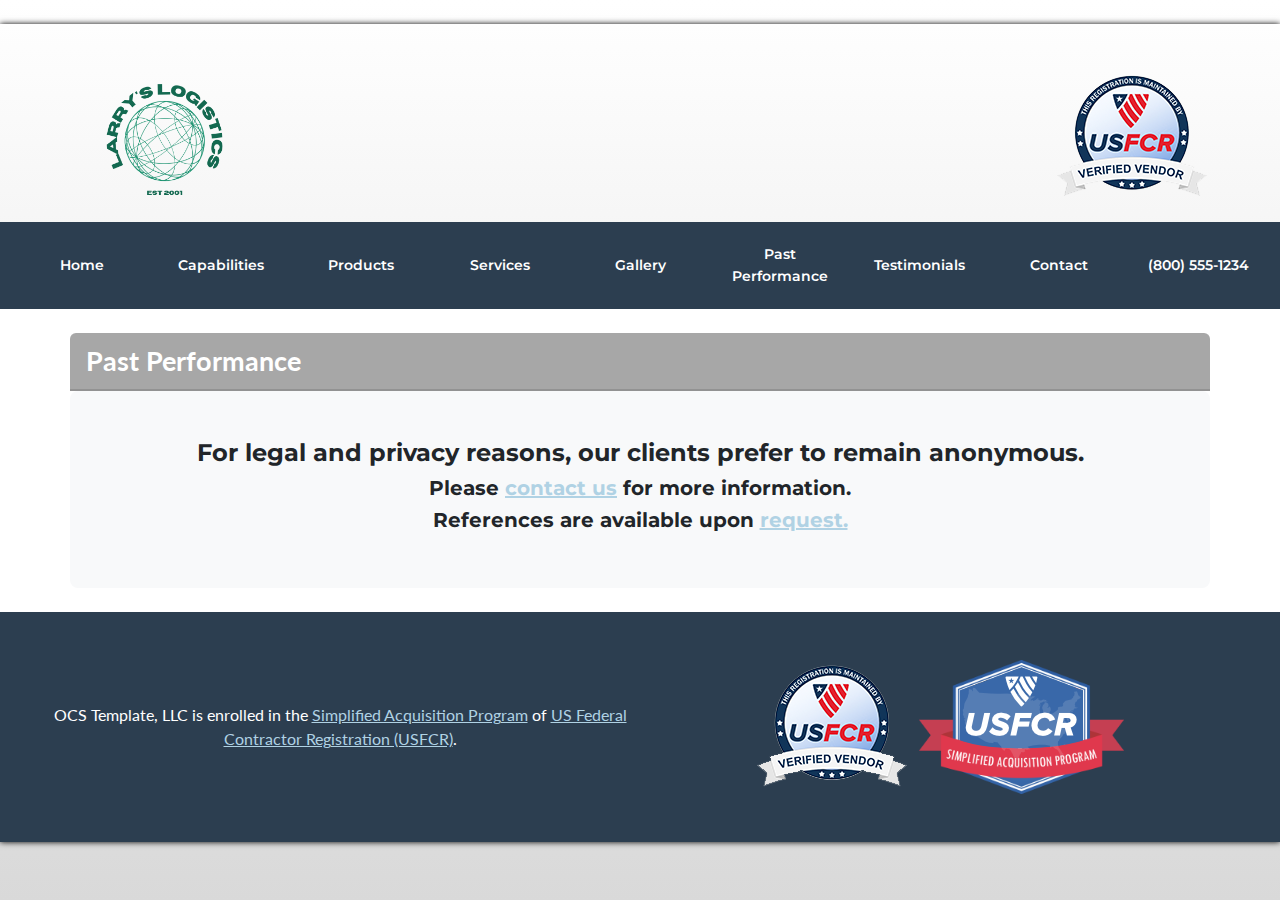
<file: pastperformance_none.html>
<!DOCTYPE html>
<html lang="en">
    <head>
        <meta charset="utf-8" />
        <meta name="viewport" content="width=device-width, initial-scale=1, shrink-to-fit=yes" />
        <meta name="description" content="" />
        <title>Sample - Online Capabilities Website</title>
        <!-- Google fonts-->
        <link href="https://fonts.googleapis.com/css?family=Montserrat:400,700" rel="stylesheet" type="text/css" />
        <link href="https://fonts.googleapis.com/css?family=Lato:400,700,400italic,700italic" rel="stylesheet" type="text/css" />
        <!-- Core theme CSS (includes Bootstrap)-->
        <link href="css/styles.css" rel="stylesheet" />
    </head>
    <body id="page-top">
        <div class="wrapper mx-auto my-0 my-md-4">
            <!-- Header Logo & Vendor Seal -->
            <div class="container">
                <div class="row pb-3 px-lg-3">
                    <div class="col-lg-10 col-md-10 align-items-center pl-lg-3">
                        <a href="index.html"><img src="assets/img/logo.png" class="img-fluid navbar-logo pt-3 pr-2" alt="Logo for Sample Company"></a>
                    </div>
                    <div class="col-lg-2 col-md-2 text-right d-none d-md-block d-lg-block px-lg-5">
                        <a href="https://usfcr.com/services/verified-vendor-program/" target="_blank" title="US Federal Contractor Registration"><img src="assets/vvs.png" class="img pt-3 pr-2" alt="US Federal Contractor Registration's System for Award Management Verified Vendor Seal"></a>
                    </div>
                </div>
            </div>
            <!-- Navigation-->
            <nav id="hamnav">
                <!-- (B) THE HAMBURGER -->
                <label for="hamburger">&#9776;Menu</label>
                <input type="checkbox" id="hamburger"/>
                  <!-- (C) MENU ITEMS -->
                    <div id="hamitems">
                        <a href="index.html" class="my-auto">Home</a>
                        <a href="capabilities.html" class="my-auto">Capabilities</a>
                        <a href="products.html" class="my-auto">Products</a>
                        <a href="services.html" class="my-auto">Services</a>
                        <a href="gallery.html" class="my-auto">Gallery</a>
                        <a href="pastperformance.html" class="my-auto">Past Performance</a>
                        <a href="testimonials.html" class="my-auto">Testimonials</a>
                        <a href="contact.html" class="my-auto">Contact</a>
                        <a href="tel:(800) 555-1234" class="my-auto">(800) 555-1234</a>
                    </div>
            </nav>
            <!-- End Navigation-->
            <!-- Past Performance -->
            <section class="page-section bg-primary" id="vendor">
                <div class="container bg-primary">
                    <div class="row">
                        <div class="card-header mt-4 bg-success text-white">
                            <strong>Past Performance</strong>
                        </div>
                    </div>
                    <!-- Capabilities Card -->
                    <div class="row">
                        <div class="col-12 card bg-light border-0 mb-4 pb-lg-5 pb-md-5 pb-sm-0" >
                            <h4 class="text-center pt-5">For legal and privacy reasons, our clients prefer to remain anonymous.</h4>
                            <h5 class="text-center">Please <a href="?contact">contact us</a> for more information.</h5>
                            <h5 class="text-center">References are available upon <a href="?contact">request.</a></h5>

                        </div>
                    </div>
                </div>
            </section>
            <!-- Footer-->
            <footer class="footer text-center py-5">
                <div class="container-fluid">
                    <div class="row px-3 px-md-3">
                        <!-- Footer Location-->
                        <div class="col-md-6 d-flex align-items-center text-center">
                            <p class="mb-4 mb-lg-0">
                                OCS Template, LLC is enrolled in the <a href="http://www.simplifiedacquisitionprogram.org/" target="_blank">Simplified Acquisition Program</a> of <a href="https://usfcr.com/" target="_blank">US Federal Contractor Registration (USFCR)</a>.
                            </p>
                        </div>
                        <!-- Footer About Text-->
                        <div class="col-md-6 text-center">
                            <ul class="list-inline mb-0">
                                <li class="list-inline-item">
                                    <a href="https://usfcr.com/services/verified-vendor-program/" title="US Federal Contractor Registration"><img class="img-fluid" src="assets/vvs.png" alt="US Federal Contractor Registration's System for Award Management Verified Vendor Seal"></a>
                                </li>
                                <li class="list-inline-item">
                                    <a href="http://simplifiedacquisitionprogram.org">
                                        <img src="assets/sap.png" alt="Simplified Acquisition Program" title="Logo of the Simplified Acquisition Program">
                                    </a>
                                </li>
                            </ul>
                        </div>
                    </div>
                </div>
            </footer>
        </div>
        <div class="row">
        </div>
    </body>
</html>
</file>
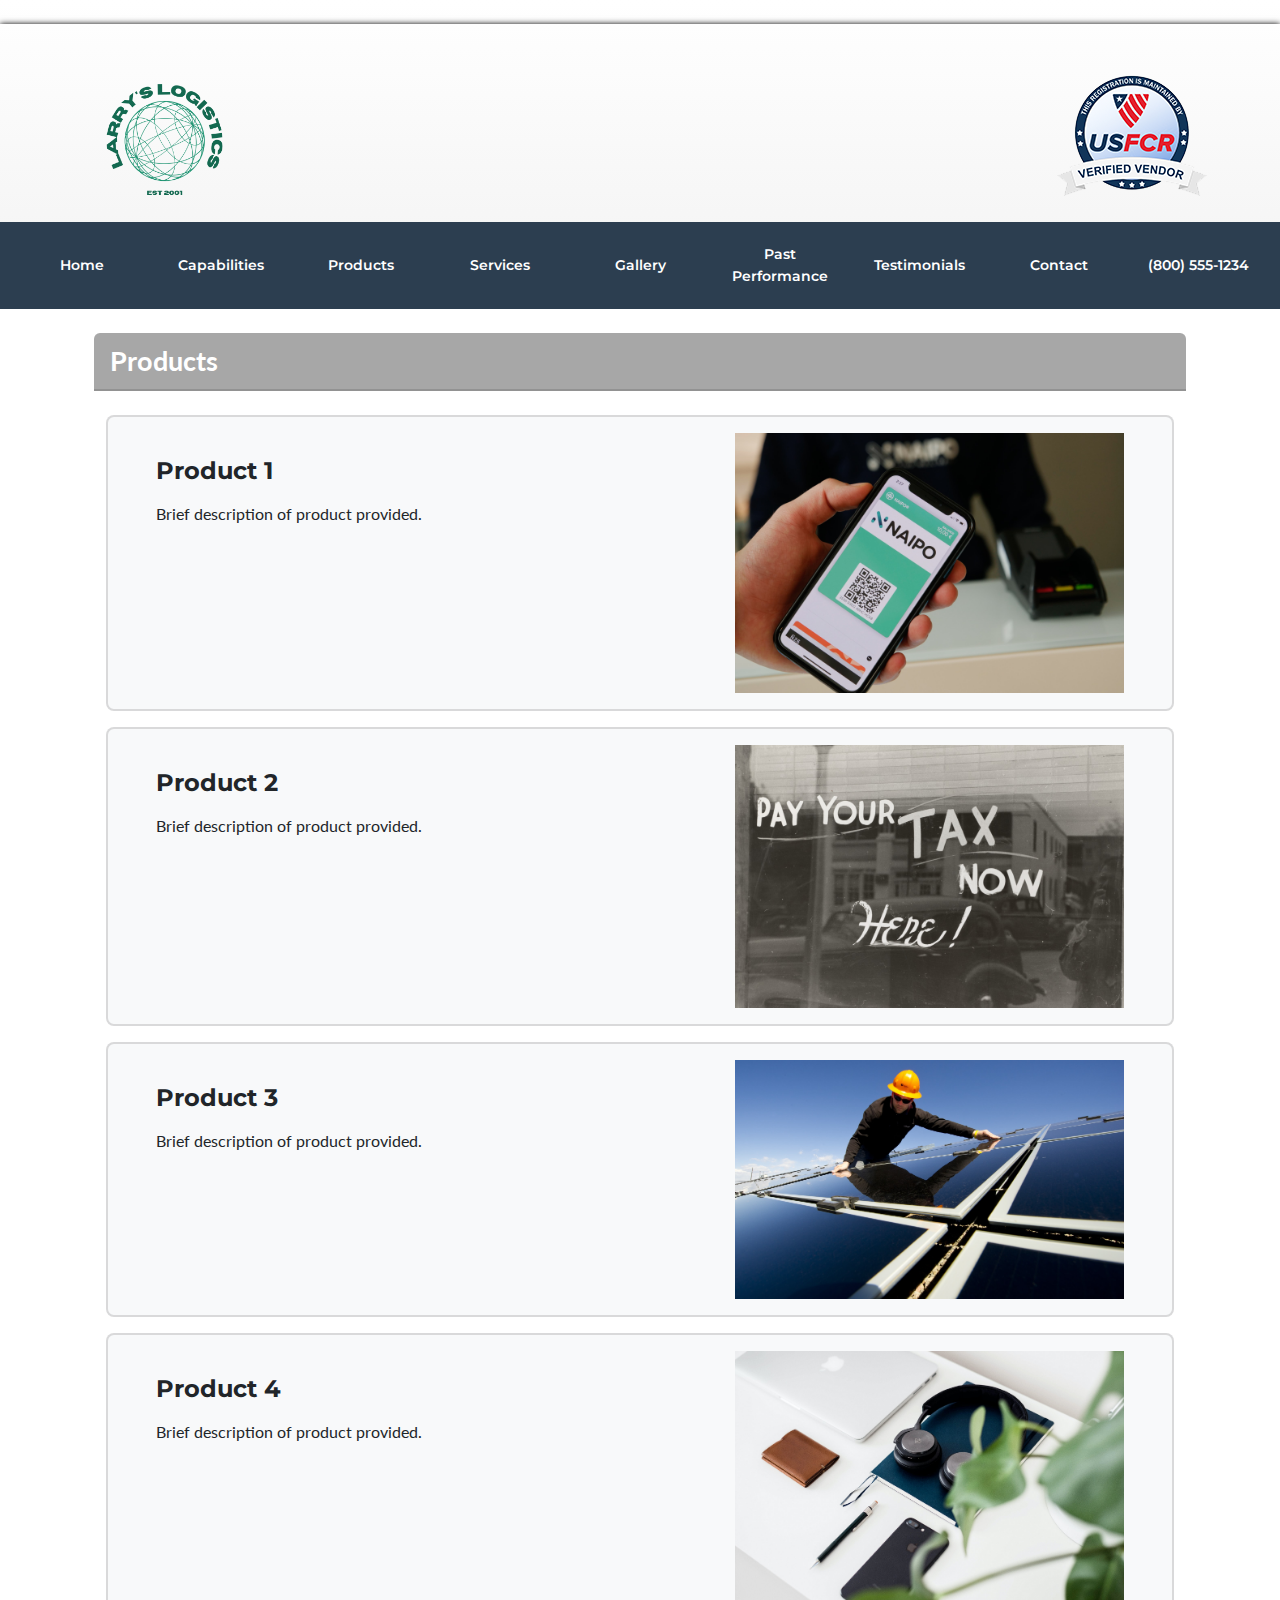
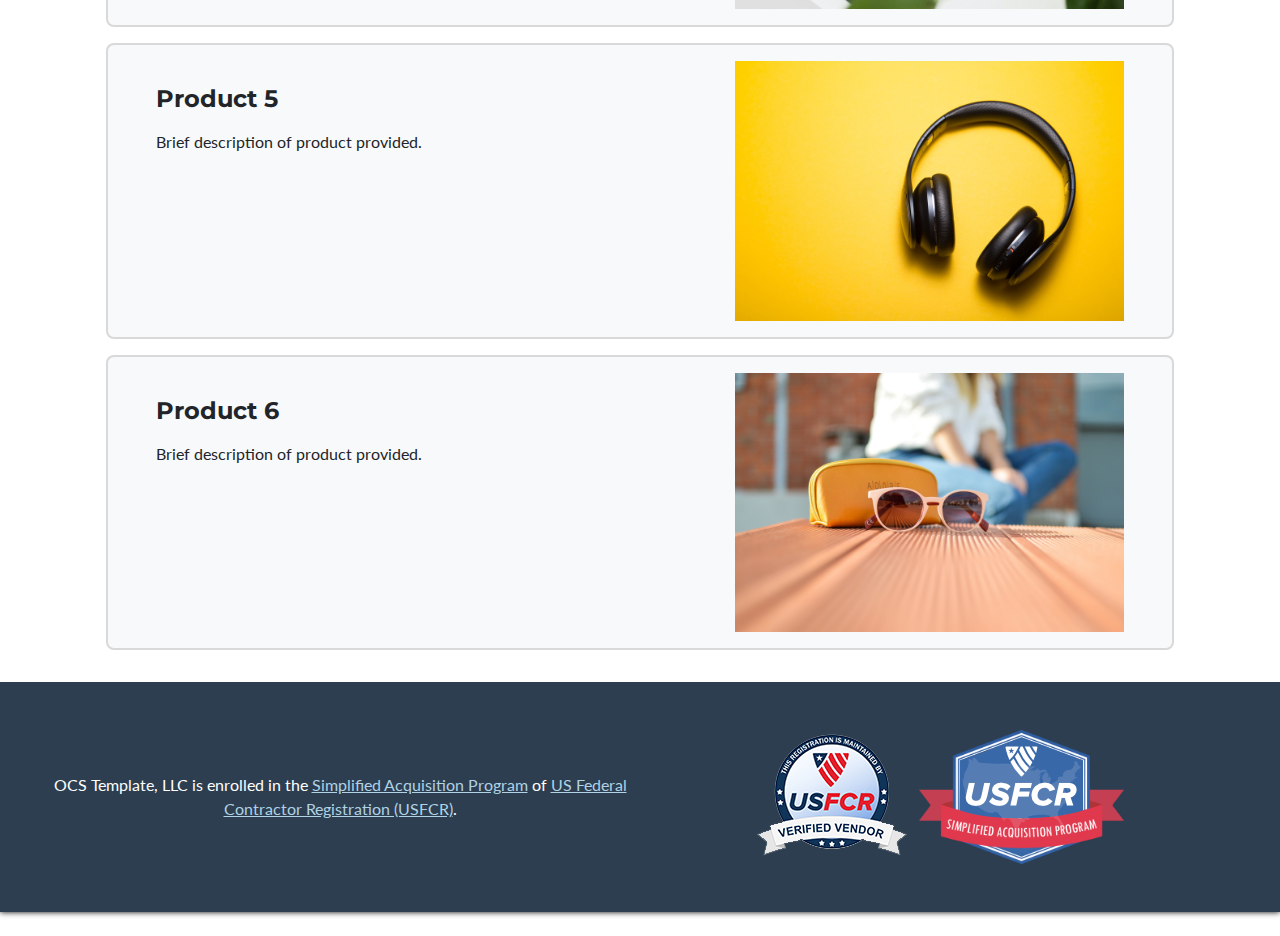
<file: products.html>
<!DOCTYPE html>
<html lang="en">
    <head>
        <meta charset="utf-8" />
        <meta name="viewport" content="width=device-width, initial-scale=1, shrink-to-fit=yes" />
        <meta name="description" content="" />
        <title>Sample - Online Capabilities Website</title>
        <!-- Google fonts-->
        <link href="https://fonts.googleapis.com/css?family=Montserrat:400,700" rel="stylesheet" type="text/css" />
        <link href="https://fonts.googleapis.com/css?family=Lato:400,700,400italic,700italic" rel="stylesheet" type="text/css" />
        <!-- Core theme CSS (includes Bootstrap)-->
        <link href="css/styles.css" rel="stylesheet" />
    </head>
    <body id="page-top">
        <div class="wrapper mx-auto my-0 my-md-4">
            <!-- Header Logo & Vendor Seal -->
            <div class="container">
                <div class="row pb-3 px-lg-3">
                    <div class="col-lg-10 col-md-10 align-items-center pl-lg-3">
                        <a href="index.html"><img src="assets/img/logo.png" class="img-fluid navbar-logo pt-3 pr-2" alt="Logo for Sample Company"></a>
                    </div>
                    <div class="col-lg-2 col-md-2 text-right d-none d-md-block d-lg-block px-lg-5">
                        <a href="https://usfcr.com/services/verified-vendor-program/" target="_blank" title="US Federal Contractor Registration"><img src="assets/vvs.png" class="img pt-3 pr-2" alt="US Federal Contractor Registration's System for Award Management Verified Vendor Seal"></a>
                    </div>
                </div>
            </div>
            <!-- Navigation-->
            <nav id="hamnav">
                <!-- (B) THE HAMBURGER -->
                <label for="hamburger">&#9776;Menu</label>
                <input type="checkbox" id="hamburger"/>
                  <!-- (C) MENU ITEMS -->
                    <div id="hamitems">
                        <a href="index.html" class="my-auto">Home</a>
                        <a href="capabilities.html" class="my-auto">Capabilities</a>
                        <a href="products.html" class="my-auto">Products</a>
                        <a href="services.html" class="my-auto">Services</a>
                        <a href="gallery.html" class="my-auto">Gallery</a>
                        <a href="pastperformance.html" class="my-auto">Past Performance</a>
                        <a href="testimonials.html" class="my-auto">Testimonials</a>
                        <a href="contact.html" class="my-auto">Contact</a>
                        <a href="tel:(800) 555-1234" class="my-auto">(800) 555-1234</a>
                    </div>
            </nav>
            <!-- End Navigation-->
            <!-- Products -->
            <section class="page-section bg-primary mb-0" id="products">
                <div class="container">
                    <div class="row p-4">
                        <div class="card-header bg-success text-white"><strong>Products</strong>
                        </div>
                        <!-- 1st Product Card -->
                        <div class="pt-4 pb-2">
                            <div class="col-lg-12 card bg-light">
                                <div class="card-body row py-3">
                                    <div class="col-lg-7 col-md-7">
                                        <h4 class="pt-4 pb-2">Product 1</h4>
                                        <p>Brief description of product provided.</p>
                                    </div>
                                    <div class="m-auto align-items-center col-lg-5 col-md-5">
                                        <img class="img-fluid" src="assets/img/product1.jpg" alt="Product Image 1">
                                    </div>
                                </div>
                            </div>
                        </div>
                        <!-- 2nd Product Card -->
                        <div class="py-2">
                            <div class="col-lg-12 card bg-light">
                                <div class="card-body row py-3">
                                    <div class="col-lg-7 col-md-7">
                                        <h4 class="pt-4 pb-2">Product 2</h4>
                                        <p>Brief description of product provided.</p>
                                    </div>
                                    <div class="m-auto align-items-center col-lg-5 col-md-5">
                                        <img class="img-fluid" src="assets/img/product2.jpg" alt="Product Image 2">
                                    </div>
                                </div>
                            </div>
                        </div>
                        <!-- 3rd Product Card -->
                        <div class="py-2">
                            <div class="col-lg-12 card bg-light">
                                <div class="card-body row py-3">
                                    <div class="col-lg-7 col-md-7">
                                        <h4 class="pt-4 pb-2">Product 3</h4>
                                        <p>Brief description of product provided.</p>
                                    </div>
                                    <div class="m-auto align-items-center col-lg-5 col-md-5">
                                        <img class="img-fluid" src="assets/img/product3.jpg" alt="Product Image 3">
                                    </div>
                                </div>
                            </div>
                        </div>
                        <!-- 4th Product Card -->
                        <div class="py-2">
                            <div class="col-lg-12 card bg-light">
                                <div class="card-body row py-3">
                                    <div class="col-lg-7 col-md-7">
                                        <h4 class="pt-4 pb-2">Product 4</h4>
                                        <p>Brief description of product provided.</p>
                                    </div>
                                    <div class="m-auto align-items-center col-lg-5 col-md-5">
                                        <img class="img-fluid" src="assets/img/product4.jpg" alt="Product Image 4">
                                    </div>
                                </div>
                            </div>
                        </div>
                        <!-- 5th Product Card -->
                        <div class="py-2">
                            <div class="col-lg-12 card bg-light">
                                <div class="card-body row py-3">
                                    <div class="col-lg-7 col-md-7">
                                        <h4 class="pt-4 pb-2">Product 5</h4>
                                        <p>Brief description of product provided.</p>
                                    </div>
                                    <div class="m-auto align-items-center col-lg-5 col-md-5">
                                        <img class="img-fluid" src="assets/img/product5.jpg" alt="Product Image 5">
                                    </div>
                                </div>
                            </div>
                        </div>
                        <!-- 6th Product Card -->
                        <div class="py-2">
                            <div class="col-lg-12 card bg-light">
                                <div class="card-body row py-3">
                                    <div class="col-lg-7 col-md-7">
                                        <h4 class="pt-4 pb-2">Product 6</h4>
                                        <p>Brief description of product provided.</p>
                                    </div>
                                    <div class="m-auto align-items-center col-lg-5 col-md-5">
                                        <img class="img-fluid" src="assets/img/product6.jpg" alt="Product Image 6">
                                    </div>
                                </div>
                            </div>
                        </div>
                        <!-- End Product Cards -->
                    </div>
                </div>
            </section>
            <!-- End Products -->
            <!-- Footer-->
            <footer class="footer text-center py-5">
                <div class="container-fluid">
                    <div class="row px-3 px-md-3">
                        <!-- Footer Location-->
                        <div class="col-md-6 d-flex align-items-center text-center">
                            <p class="mb-4 mb-lg-0">
                                OCS Template, LLC is enrolled in the <a href="http://www.simplifiedacquisitionprogram.org/" target="_blank">Simplified Acquisition Program</a> of <a href="https://usfcr.com/" target="_blank">US Federal Contractor Registration (USFCR)</a>.
                            </p>
                        </div>
                        <!-- Footer About Text-->
                        <div class="col-md-6 text-center">
                            <ul class="list-inline mb-0">
                                <li class="list-inline-item">
                                    <a href="https://usfcr.com/services/verified-vendor-program/" title="US Federal Contractor Registration"><img class="img-fluid" src="assets/vvs.png" alt="US Federal Contractor Registration's System for Award Management Verified Vendor Seal"></a>
                                </li>
                                <li class="list-inline-item">
                                    <a href="http://simplifiedacquisitionprogram.org">
                                        <img src="assets/sap.png" alt="Simplified Acquisition Program" title="Logo of the Simplified Acquisition Program">
                                    </a>
                                </li>
                            </ul>
                        </div>
                    </div>
                </div>
            </footer>
        </div>
        <div class="row">
        </div>
    </body>
</html>
</file>
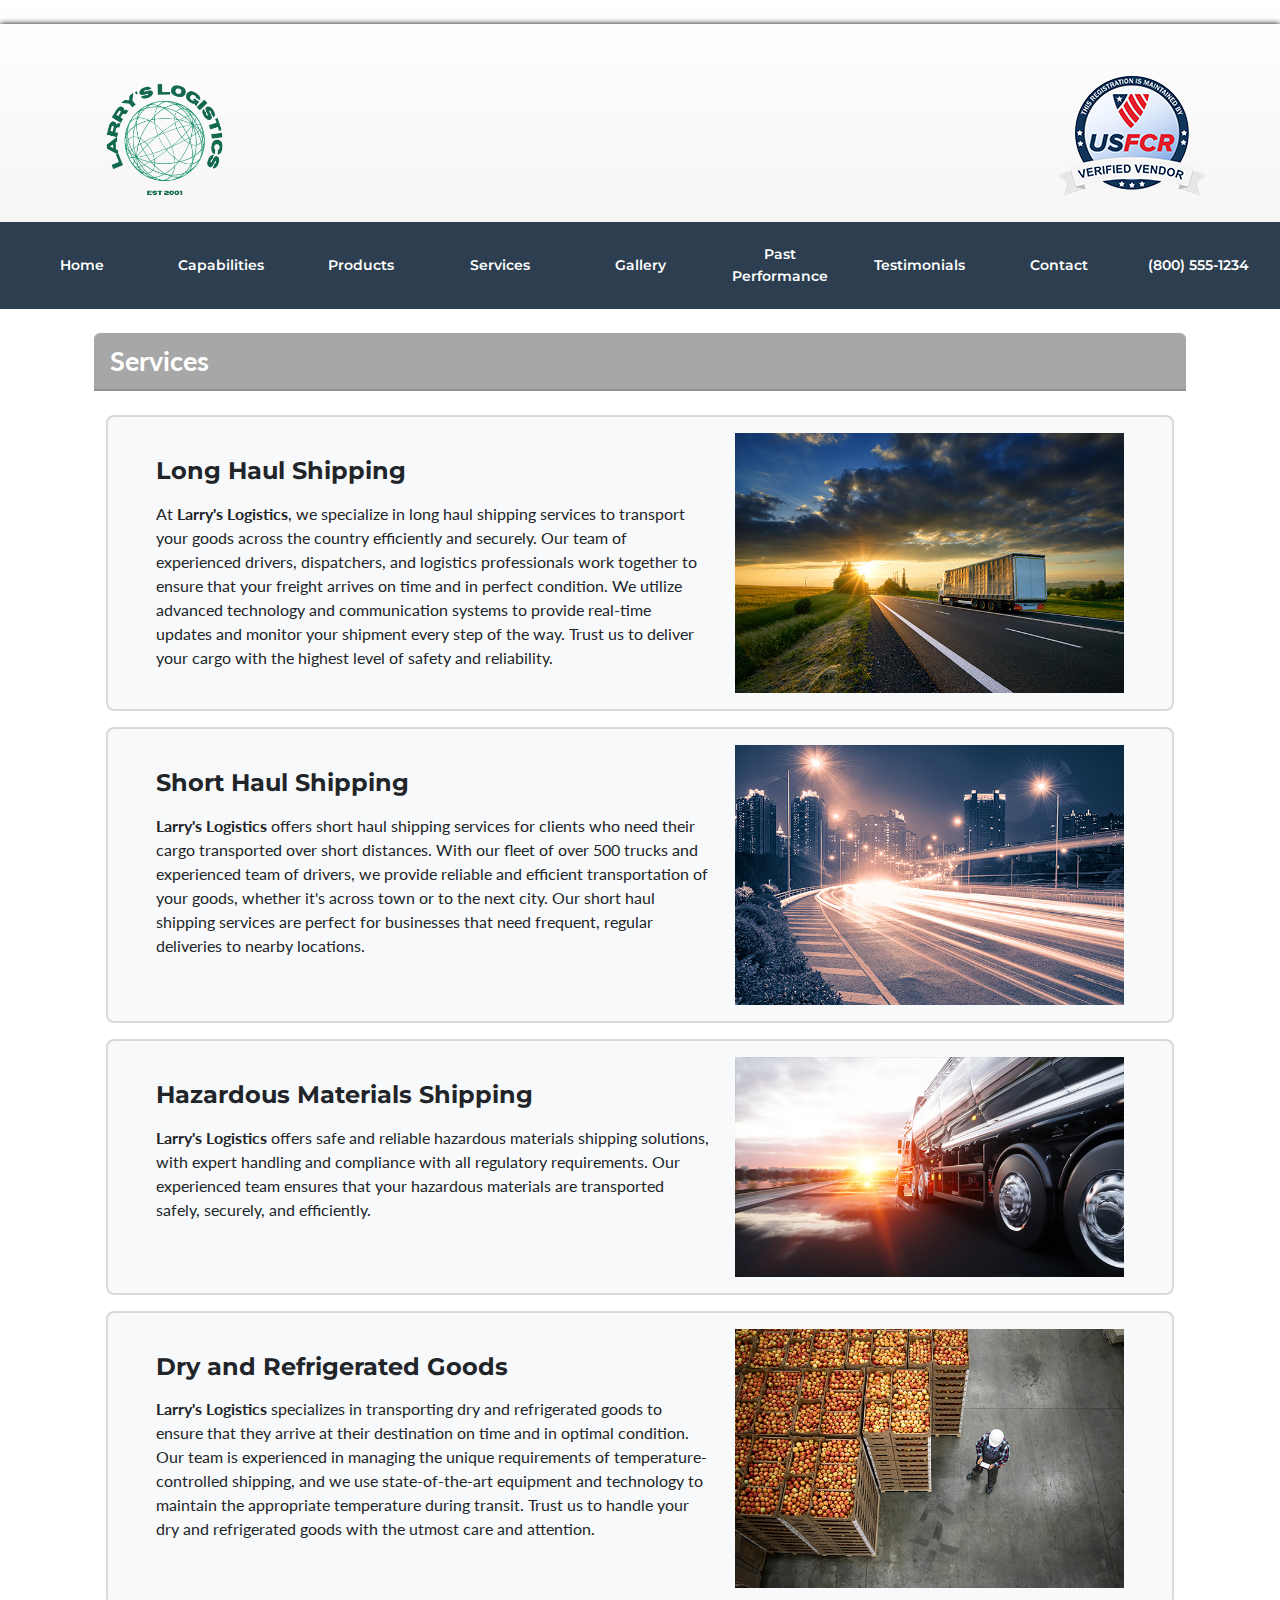
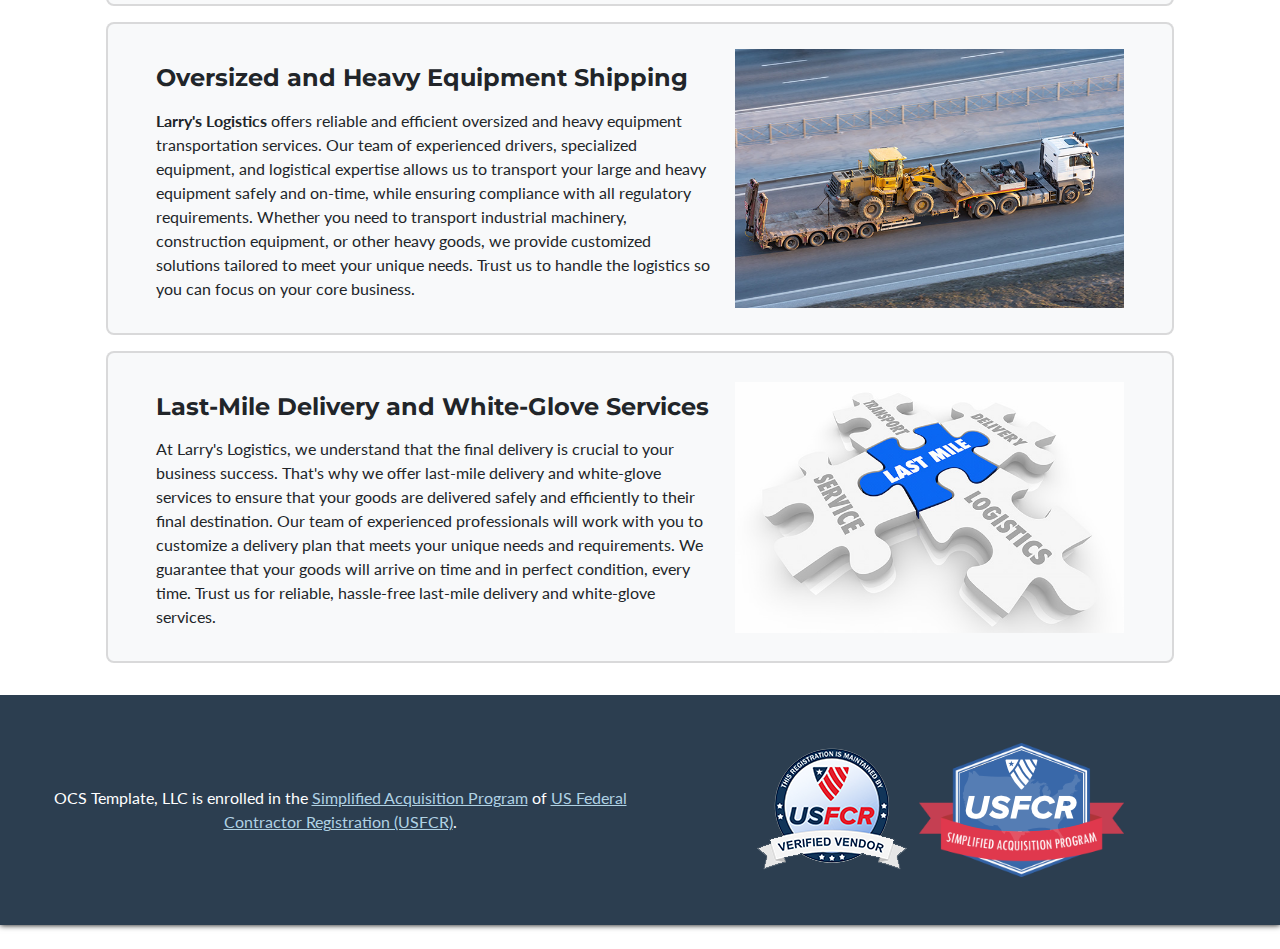
<file: services.html>
<!DOCTYPE html>
<html lang="en">
    <head>
        <meta charset="utf-8" />
        <meta name="viewport" content="width=device-width, initial-scale=1, shrink-to-fit=yes" />
        <meta name="description" content="" />
        <title>Sample - Online Capabilities Website</title>
        <!-- Google fonts-->
        <link href="https://fonts.googleapis.com/css?family=Montserrat:400,700" rel="stylesheet" type="text/css" />
        <link href="https://fonts.googleapis.com/css?family=Lato:400,700,400italic,700italic" rel="stylesheet" type="text/css" />
        <!-- Core theme CSS (includes Bootstrap)-->
        <link href="css/styles.css" rel="stylesheet" />
    </head>
    <body id="page-top">
        <div class="wrapper mx-auto my-0 my-md-4">
            <!-- Header Logo & Vendor Seal -->
            <div class="container">
                <div class="row pb-3 px-lg-3">
                    <div class="col-lg-10 col-md-10 align-items-center pl-lg-3">
                        <a href="index.html"><img src="assets/img/logo.png" class="img-fluid navbar-logo pt-3 pr-2" alt="Logo for Sample Company"></a>
                    </div>
                    <div class="col-lg-2 col-md-2 text-right d-none d-md-block d-lg-block px-lg-5">
                        <a href="https://usfcr.com/services/verified-vendor-program/" target="_blank" title="US Federal Contractor Registration"><img src="assets/vvs.png" class="img pt-3 pr-2" alt="US Federal Contractor Registration's System for Award Management Verified Vendor Seal"></a>
                    </div>
                </div>
            </div>
            <!-- Navigation-->
            <nav id="hamnav">
                <!-- (B) THE HAMBURGER -->
                <label for="hamburger">&#9776;Menu</label>
                <input type="checkbox" id="hamburger"/>
                  <!-- (C) MENU ITEMS -->
                    <div id="hamitems">
                        <a href="index.html" class="my-auto">Home</a>
                        <a href="capabilities.html" class="my-auto">Capabilities</a>
                        <a href="products.html" class="my-auto">Products</a>
                        <a href="services.html" class="my-auto">Services</a>
                        <a href="gallery.html" class="my-auto">Gallery</a>
                        <a href="pastperformance.html" class="my-auto">Past Performance</a>
                        <a href="testimonials.html" class="my-auto">Testimonials</a>
                        <a href="contact.html" class="my-auto">Contact</a>
                        <a href="tel:(800) 555-1234" class="my-auto">(800) 555-1234</a>
                    </div>
            </nav>
            <!-- End Navigation-->
            <!-- Services -->
            <section class="page-section bg-primary mb-0" id="services">
                <div class="container">
                    <div class="row p-4">
                        <div class="card-header bg-success text-white"><strong>Services</strong>
                        </div>
                        <!-- 1st Service Card -->
                        <div class="pt-4 pb-2">
                            <div class="col-lg-12 card bg-light">
                                <div class="card-body row py-3">
                                    <div class="col-lg-7 col-md-7">
                                        <h4 class="pt-4 pb-2">Long Haul Shipping</h4>
                                        <p>At <strong>Larry's Logistics</strong>, we specialize in long haul shipping services to transport your goods across the country efficiently and securely. Our team of experienced drivers, dispatchers, and logistics professionals work together to ensure that your freight arrives on time and in perfect condition. We utilize advanced technology and communication systems to provide real-time updates and monitor your shipment every step of the way. Trust us to deliver your cargo with the highest level of safety and reliability.</p>
                                    </div>
                                    <div class="m-auto align-items-center col-lg-5 col-md-5">
                                        <img class="img-fluid" src="assets/img/service1.jpg" alt="Service Image 1">
                                    </div>
                                </div>
                            </div>
                        </div>
                        <!-- 2nd Service Card -->
                        <div class="py-2">
                            <div class="col-lg-12 card bg-light">
                                <div class="card-body row py-3">
                                    <div class="col-lg-7 col-md-7">
                                        <h4 class="pt-4 pb-2">Short Haul Shipping</h4>
                                        <p><strong>Larry's Logistics</strong> offers short haul shipping services for clients who need their cargo transported over short distances. With our fleet of over 500 trucks and experienced team of drivers, we provide reliable and efficient transportation of your goods, whether it's across town or to the next city. Our short haul shipping services are perfect for businesses that need frequent, regular deliveries to nearby locations.</p>
                                    </div>
                                    <div class="m-auto align-items-center col-lg-5 col-md-5">
                                        <img class="img-fluid" src="assets/img/service2.jpg" alt="Service Image 2">
                                    </div>
                                </div>
                            </div>
                        </div>
                        <!-- 3rd Service Card -->
                        <div class="py-2">
                            <div class="col-lg-12 card bg-light">
                                <div class="card-body row py-3">
                                    <div class="col-lg-7 col-md-7">
                                        <h4 class="pt-4 pb-2">Hazardous Materials Shipping</h4>
                                        <p><strong>Larry's Logistics</strong> offers safe and reliable hazardous materials shipping solutions, with expert handling and compliance with all regulatory requirements. Our experienced team ensures that your hazardous materials are transported safely, securely, and efficiently.</p>
                                    </div>
                                    <div class="m-auto align-items-center col-lg-5 col-md-5">
                                        <img class="img-fluid" src="assets/img/service3.jpg" alt="Service Image 3">
                                    </div>
                                </div>
                            </div>
                        </div>
                        <!-- 4th Service Card -->
                        <div class="py-2">
                            <div class="col-lg-12 card bg-light">
                                <div class="card-body row py-3">
                                    <div class="col-lg-7 col-md-7">
                                        <h4 class="pt-4 pb-2">Dry and Refrigerated Goods</h4>
                                        <p><strong>Larry's Logistics</strong> specializes in transporting dry and refrigerated goods to ensure that they arrive at their destination on time and in optimal condition. Our team is experienced in managing the unique requirements of temperature-controlled shipping, and we use state-of-the-art equipment and technology to maintain the appropriate temperature during transit. Trust us to handle your dry and refrigerated goods with the utmost care and attention.</p>
                                    </div>
                                    <div class="m-auto align-items-center col-lg-5 col-md-5">
                                        <img class="img-fluid" src="assets/img/service4.jpg" alt="Service Image 4">
                                    </div>
                                </div>
                            </div>
                        </div>
                        <!-- 5th Service Card -->
                        <div class="py-2">
                            <div class="col-lg-12 card bg-light">
                                <div class="card-body row py-3">
                                    <div class="col-lg-7 col-md-7">
                                        <h4 class="pt-4 pb-2">Oversized and Heavy Equipment Shipping</h4>
                                        <p><strong>Larry's Logistics</strong> offers reliable and efficient oversized and heavy equipment transportation services. Our team of experienced drivers, specialized equipment, and logistical expertise allows us to transport your large and heavy equipment safely and on-time, while ensuring compliance with all regulatory requirements. Whether you need to transport industrial machinery, construction equipment, or other heavy goods, we provide customized solutions tailored to meet your unique needs. Trust us to handle the logistics so you can focus on your core business.</p>
                                    </div>
                                    <div class="m-auto align-items-center col-lg-5 col-md-5">
                                        <img class="img-fluid" src="assets/img/service5.jpg" alt="Service Image 5">
                                    </div>
                                </div>
                            </div>
                        </div>
                        <!-- 6th Service Card -->
                        <div class="py-2">
                            <div class="col-lg-12 card bg-light">
                                <div class="card-body row py-3">
                                    <div class="col-lg-7 col-md-7">
                                        <h4 class="pt-4 pb-2">Last-Mile Delivery and White-Glove Services</h4>
                                        <p>At Larry's Logistics, we understand that the final delivery is crucial to your business success. That's why we offer last-mile delivery and white-glove services to ensure that your goods are delivered safely and efficiently to their final destination. Our team of experienced professionals will work with you to customize a delivery plan that meets your unique needs and requirements. We guarantee that your goods will arrive on time and in perfect condition, every time. Trust us for reliable, hassle-free last-mile delivery and white-glove services.</p>
                                    </div>
                                    <div class="m-auto align-items-center col-lg-5 col-md-5">
                                        <img class="img-fluid" src="assets/img/service6.jpg" alt="Service Image 6">
                                    </div>
                                </div>
                            </div>
                        </div>
                        <!-- End Service Cards -->
                    </div>
                </div>
            </section>
            <!-- End Services -->
            <!-- Footer-->
            <footer class="footer text-center py-5">
                <div class="container-fluid">
                    <div class="row px-3 px-md-3">
                        <!-- Footer Location-->
                        <div class="col-md-6 d-flex align-items-center text-center">
                            <p class="mb-4 mb-lg-0">
                                OCS Template, LLC is enrolled in the <a href="http://www.simplifiedacquisitionprogram.org/" target="_blank">Simplified Acquisition Program</a> of <a href="https://usfcr.com/" target="_blank">US Federal Contractor Registration (USFCR)</a>.
                            </p>
                        </div>
                        <!-- Footer About Text-->
                        <div class="col-md-6 text-center">
                            <ul class="list-inline mb-0">
                                <li class="list-inline-item">
                                    <a href="https://usfcr.com/services/verified-vendor-program/" title="US Federal Contractor Registration"><img class="img-fluid" src="assets/vvs.png" alt="US Federal Contractor Registration's System for Award Management Verified Vendor Seal"></a>
                                </li>
                                <li class="list-inline-item">
                                    <a href="http://simplifiedacquisitionprogram.org">
                                        <img src="assets/sap.png" alt="Simplified Acquisition Program" title="Logo of the Simplified Acquisition Program">
                                    </a>
                                </li>
                            </ul>
                        </div>
                    </div>
                </div>
            </footer>
        </div>
        <div class="row">
        </div>
    </body>
</html>
</file>
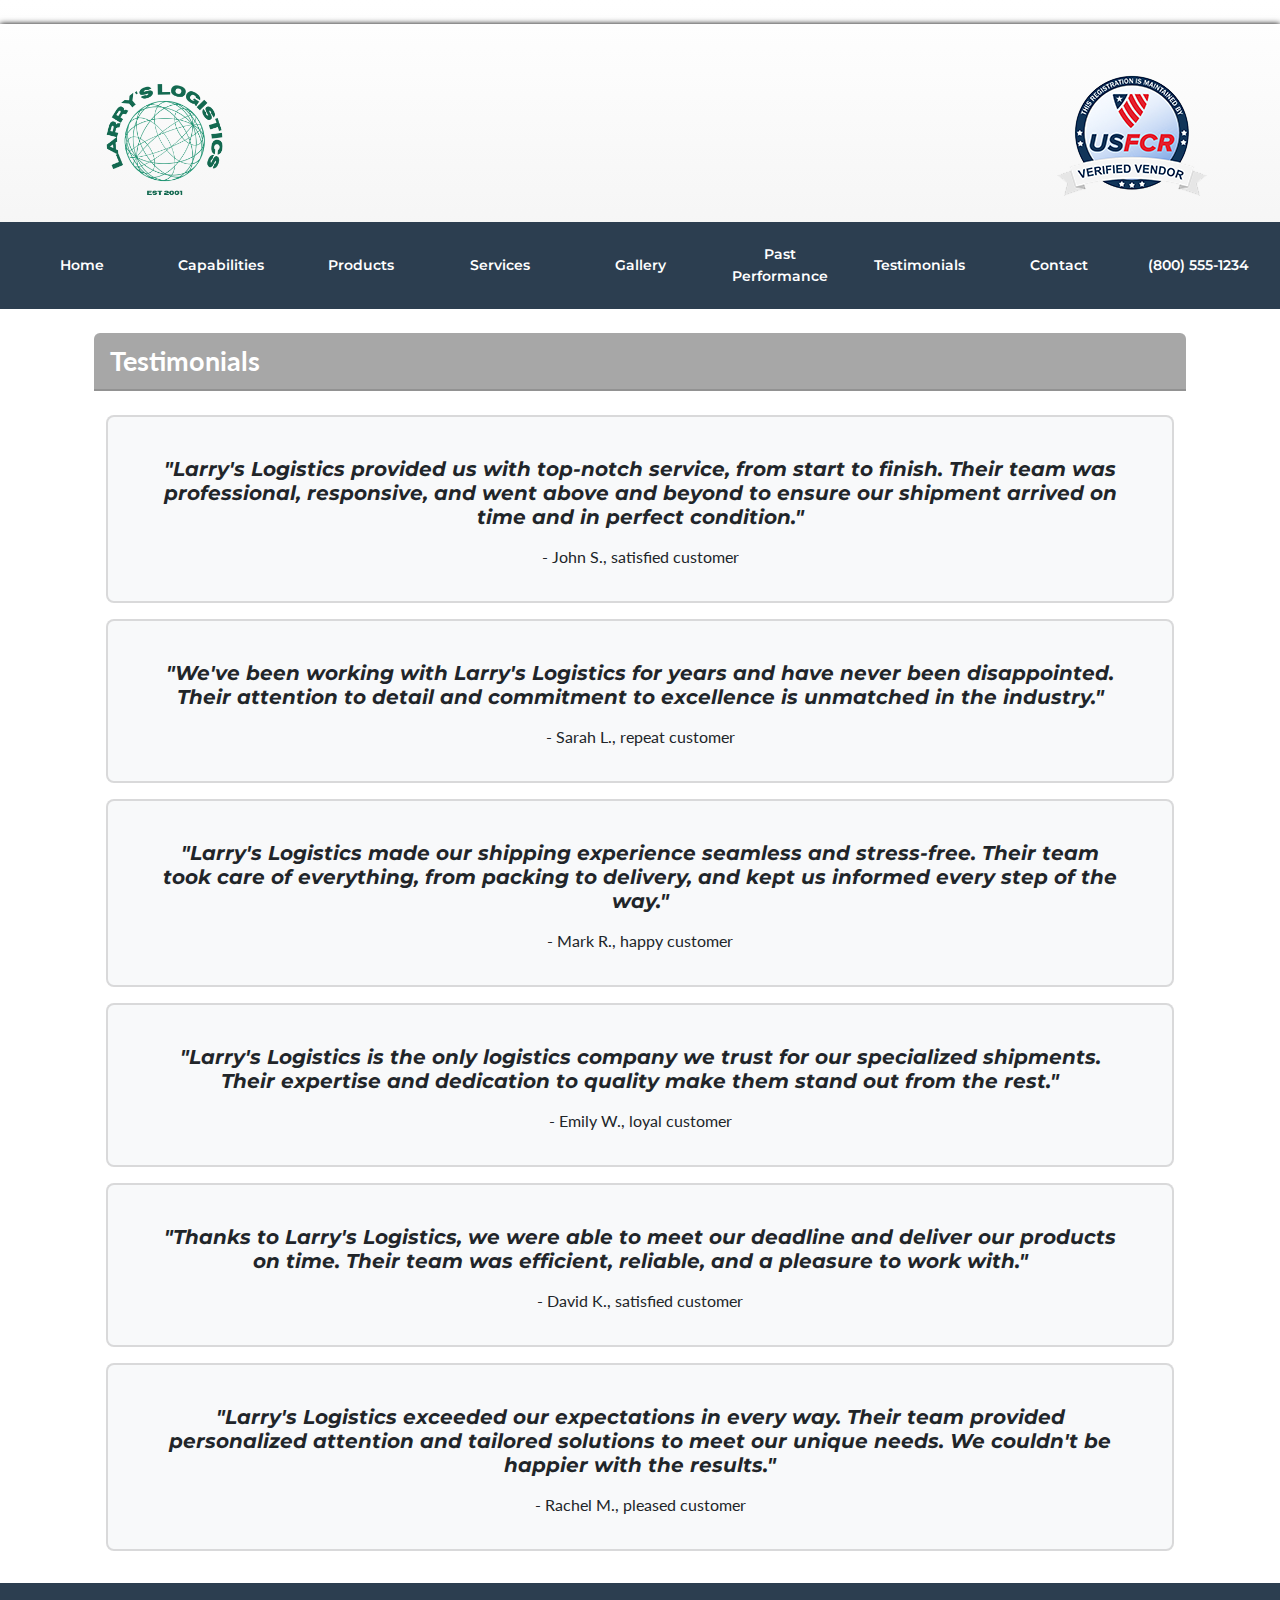
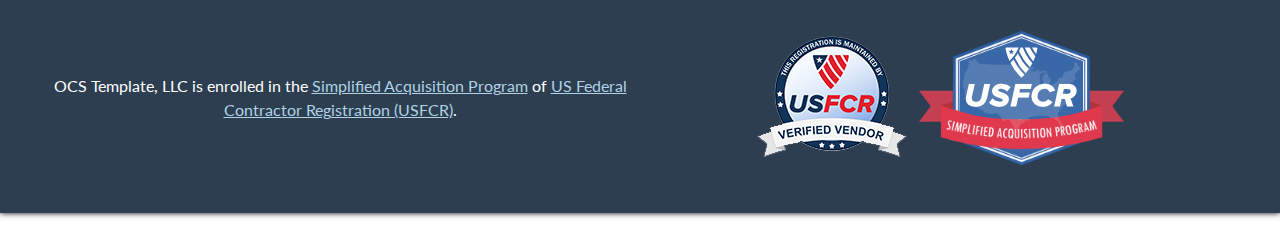
<file: testimonials.html>
<!DOCTYPE html>
<html lang="en">
    <head>
        <meta charset="utf-8" />
        <meta name="viewport" content="width=device-width, initial-scale=1, shrink-to-fit=yes" />
        <meta name="description" content="" />
        <title>Sample - Online Capabilities Website</title>
        <!-- Google fonts-->
        <link href="https://fonts.googleapis.com/css?family=Montserrat:400,700" rel="stylesheet" type="text/css" />
        <link href="https://fonts.googleapis.com/css?family=Lato:400,700,400italic,700italic" rel="stylesheet" type="text/css" />
        <!-- Core theme CSS (includes Bootstrap)-->
        <link href="css/styles.css" rel="stylesheet" />
    </head>
    <body id="page-top">
        <div class="wrapper mx-auto my-0 my-md-4">
            <!-- Header Logo & Vendor Seal -->
            <div class="container">
                <div class="row pb-3 px-lg-3">
                    <div class="col-lg-10 col-md-10 align-items-center pl-lg-3">
                        <a href="index.html"><img src="assets/img/logo.png" class="img-fluid navbar-logo pt-3 pr-2" alt="Logo for Sample Company"></a>
                    </div>
                    <div class="col-lg-2 col-md-2 text-right d-none d-md-block d-lg-block px-lg-5">
                        <a href="https://usfcr.com/services/verified-vendor-program/" target="_blank" title="US Federal Contractor Registration"><img src="assets/vvs.png" class="img pt-3 pr-2" alt="US Federal Contractor Registration's System for Award Management Verified Vendor Seal"></a>
                    </div>
                </div>
            </div>
            <!-- Navigation-->
            <nav id="hamnav">
                <!-- (B) THE HAMBURGER -->
                <label for="hamburger">&#9776;Menu</label>
                <input type="checkbox" id="hamburger"/>
                  <!-- (C) MENU ITEMS -->
                    <div id="hamitems">
                        <a href="index.html" class="my-auto">Home</a>
                        <a href="capabilities.html" class="my-auto">Capabilities</a>
                        <a href="products.html" class="my-auto">Products</a>
                        <a href="services.html" class="my-auto">Services</a>
                        <a href="gallery.html" class="my-auto">Gallery</a>
                        <a href="pastperformance.html" class="my-auto">Past Performance</a>
                        <a href="testimonials.html" class="my-auto">Testimonials</a>
                        <a href="contact.html" class="my-auto">Contact</a>
                        <a href="tel:(800) 555-1234" class="my-auto">(800) 555-1234</a>
                    </div>
            </nav>
            <!-- End Navigation-->
            <!-- Testimonials -->
            <section class="page-section bg-primary mb-0" id="pastperformance">
                <div class="container">
                    <div class="row p-4">
                        <div class="card-header bg-success text-white"><strong>Testimonials</strong>
                        </div>
                        <!-- 1st Testimonial Card -->
                        <div class="pt-4 pb-2">
                            <div class="col-lg-12 card bg-light text-center">
                                <div class="card-body row py-3">
                                    <h5 class="pt-4 pb-2"><i>"Larry's Logistics provided us with top-notch service, from start to finish. Their team was professional, responsive, and went above and beyond to ensure our shipment arrived on time and in perfect condition."</i></h5>
                                    <p>- John S., satisfied customer</p>
                                </div>
                            </div>
                        </div>
                        <!-- 2nd Testimonial Card -->
                        <div class="py-2">
                            <div class="col-lg-12 card bg-light text-center">
                                <div class="card-body row py-3">
                                    <h5 class="pt-4 pb-2"><i>"We've been working with Larry's Logistics for years and have never been disappointed. Their attention to detail and commitment to excellence is unmatched in the industry."</i></h5>
                                    <p>- Sarah L., repeat customer</p>
                                </div>
                            </div>
                        </div>
                        <!-- 3rd Testimonial Card -->
                        <div class="py-2">
                            <div class="col-lg-12 card bg-light text-center">
                                <div class="card-body row py-3">
                                    <h5 class="pt-4 pb-2"><i>"Larry's Logistics made our shipping experience seamless and stress-free. Their team took care of everything, from packing to delivery, and kept us informed every step of the way."</i></h5>
                                    <p>- Mark R., happy customer</p>
                                </div>
                            </div>
                        </div>
                        <!-- 4th Testimonial Card -->
                        <div class="py-2">
                            <div class="col-lg-12 card bg-light text-center">
                                <div class="card-body row py-3">
                                    <h5 class="pt-4 pb-2"><i>"Larry's Logistics is the only logistics company we trust for our specialized shipments. Their expertise and dedication to quality make them stand out from the rest."</i></h5>
                                    <p>- Emily W., loyal customer</p>
                                </div>
                            </div>
                        </div>
                        <!-- 5th Testimonial Card -->
                        <div class="py-2">
                            <div class="col-lg-12 card bg-light text-center">
                                <div class="card-body row py-3">
                                    <h5 class="pt-4 pb-2"><i>"Thanks to Larry's Logistics, we were able to meet our deadline and deliver our products on time. Their team was efficient, reliable, and a pleasure to work with."</i></h5>
                                    <p>- David K., satisfied customer</p>
                                </div>
                            </div>
                        </div>
                        <!-- 6th Testimonial Card -->
                        <div class="py-2">
                            <div class="col-lg-12 card bg-light text-center">
                                <div class="card-body row py-3">
                                    <h5 class="pt-4 pb-2"><i>"Larry's Logistics exceeded our expectations in every way. Their team provided personalized attention and tailored solutions to meet our unique needs. We couldn't be happier with the results."</i></h5>
                                    <p>- Rachel M., pleased customer</p>
                                </div>
                            </div>
                        </div>
                        <!-- End Past Performance Card -->
                    </div>
                </div>
            </section>
            <!-- End Testimonial -->
            <!-- Footer-->
            <footer class="footer text-center py-5">
                <div class="container-fluid">
                    <div class="row px-3 px-md-3">
                        <!-- Footer Location-->
                        <div class="col-md-6 d-flex align-items-center text-center">
                            <p class="mb-4 mb-lg-0">
                                OCS Template, LLC is enrolled in the <a href="http://www.simplifiedacquisitionprogram.org/" target="_blank">Simplified Acquisition Program</a> of <a href="https://usfcr.com/" target="_blank">US Federal Contractor Registration (USFCR)</a>.
                            </p>
                        </div>
                        <!-- Footer About Text-->
                        <div class="col-md-6 text-center">
                            <ul class="list-inline mb-0">
                                <li class="list-inline-item">
                                    <a href="https://usfcr.com/services/verified-vendor-program/" title="US Federal Contractor Registration"><img class="img-fluid" src="assets/vvs.png" alt="US Federal Contractor Registration's System for Award Management Verified Vendor Seal"></a>
                                </li>
                                <li class="list-inline-item">
                                    <a href="http://simplifiedacquisitionprogram.org">
                                        <img src="assets/sap.png" alt="Simplified Acquisition Program" title="Logo of the Simplified Acquisition Program">
                                    </a>
                                </li>
                            </ul>
                        </div>
                    </div>
                </div>
            </footer>
        </div>
        <div class="row">
        </div>
    </body>
</html>
</file>
